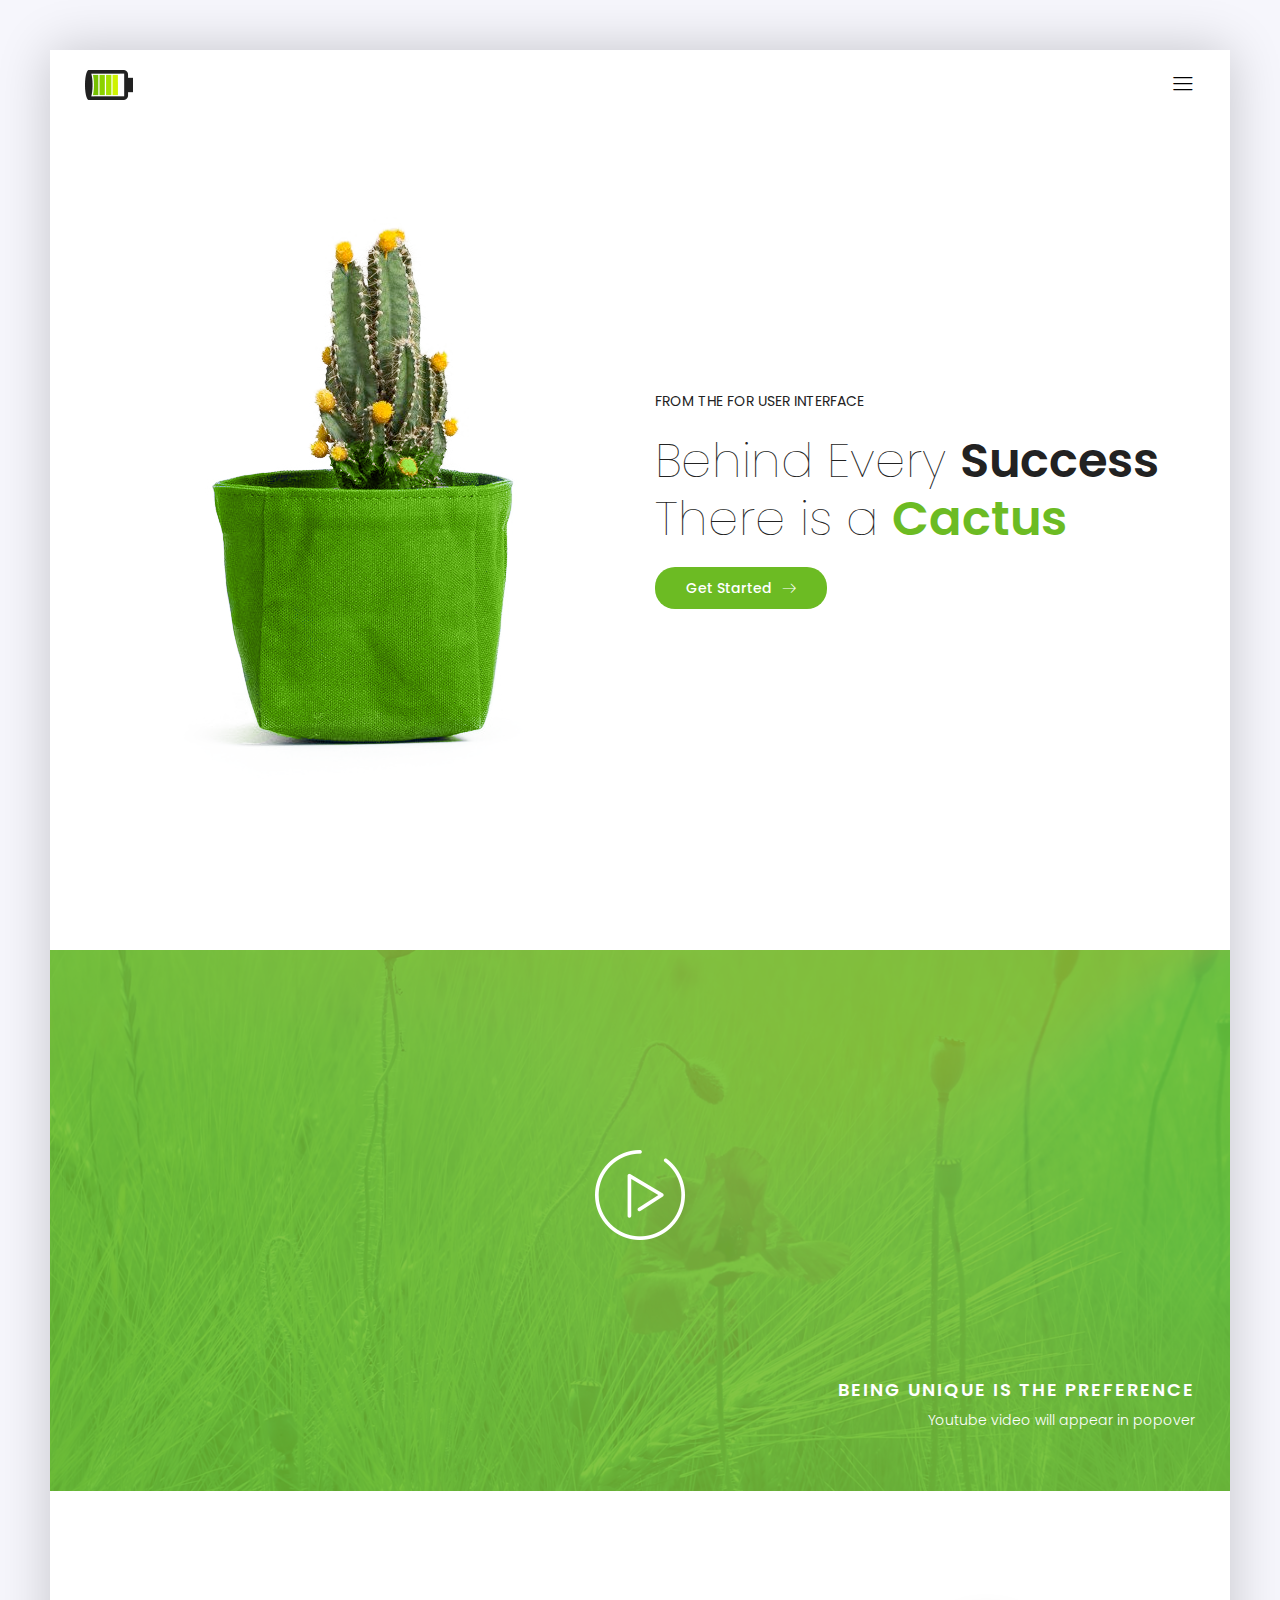
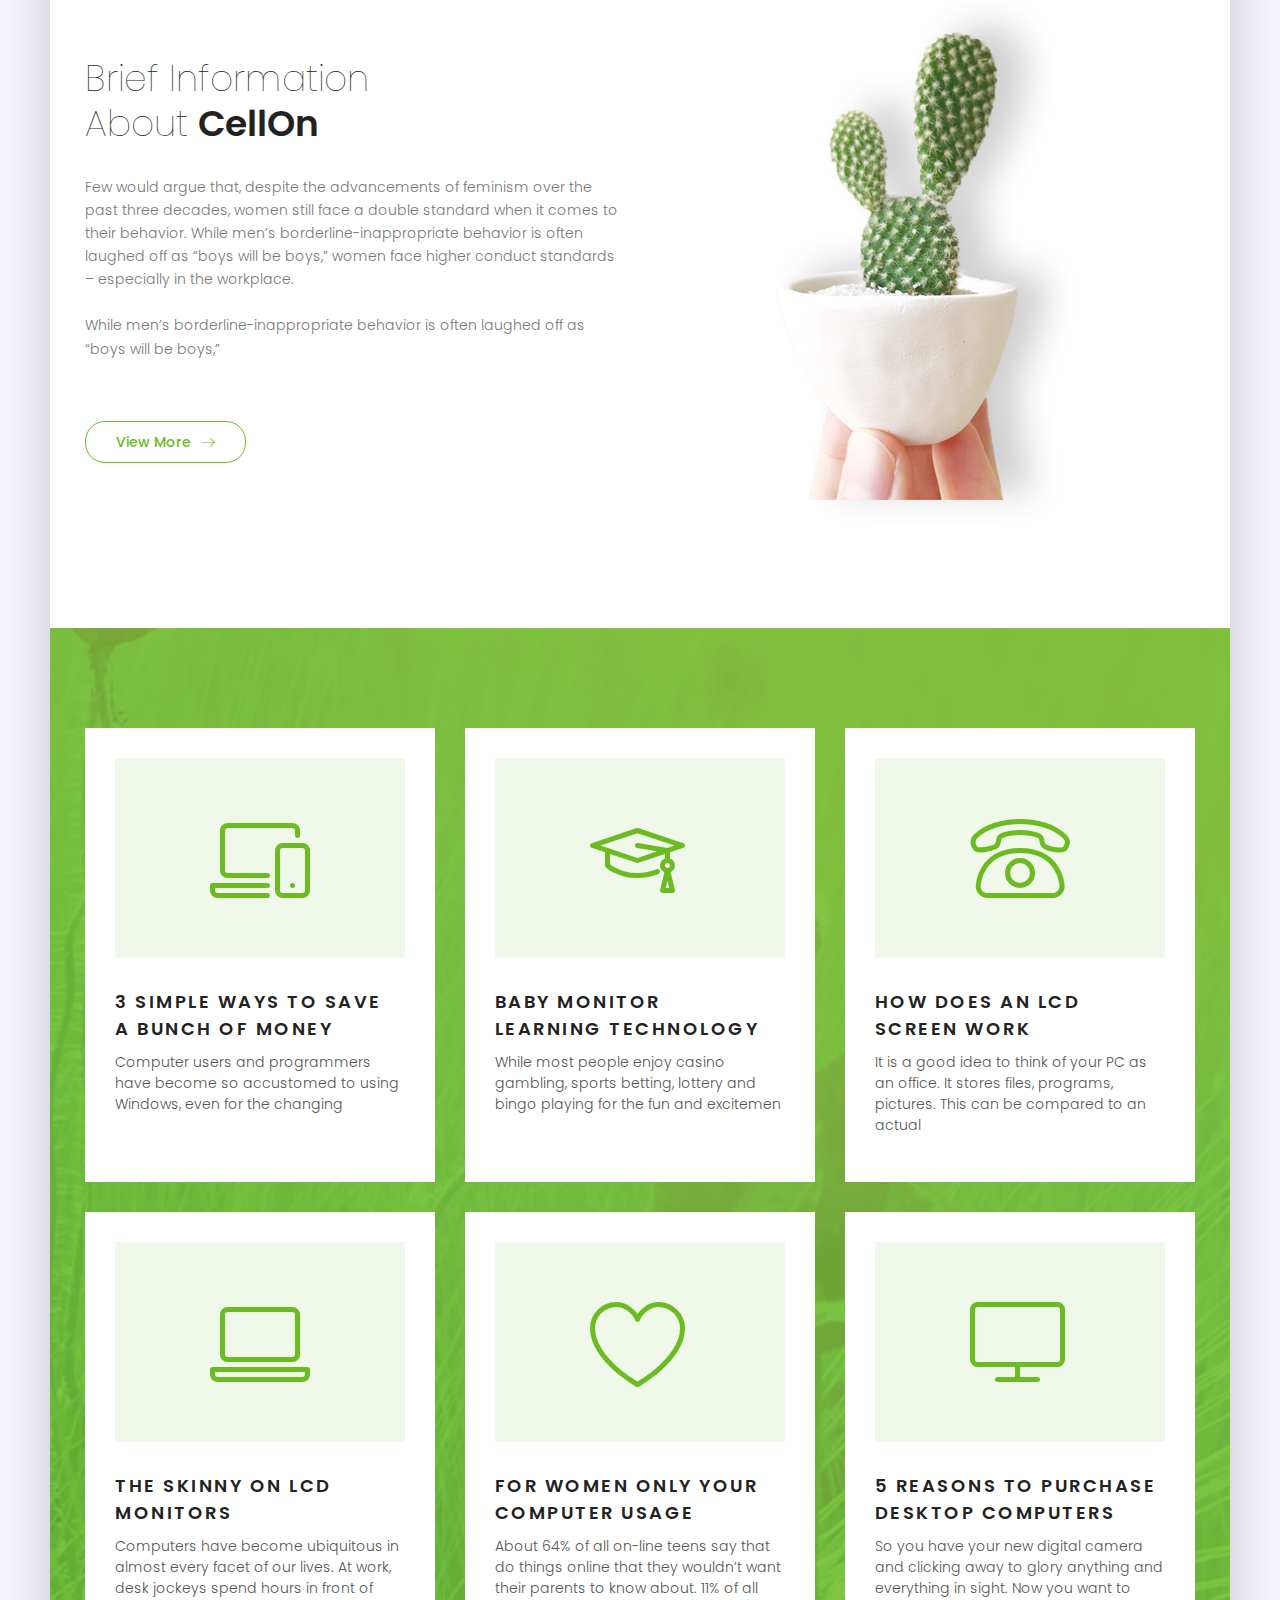
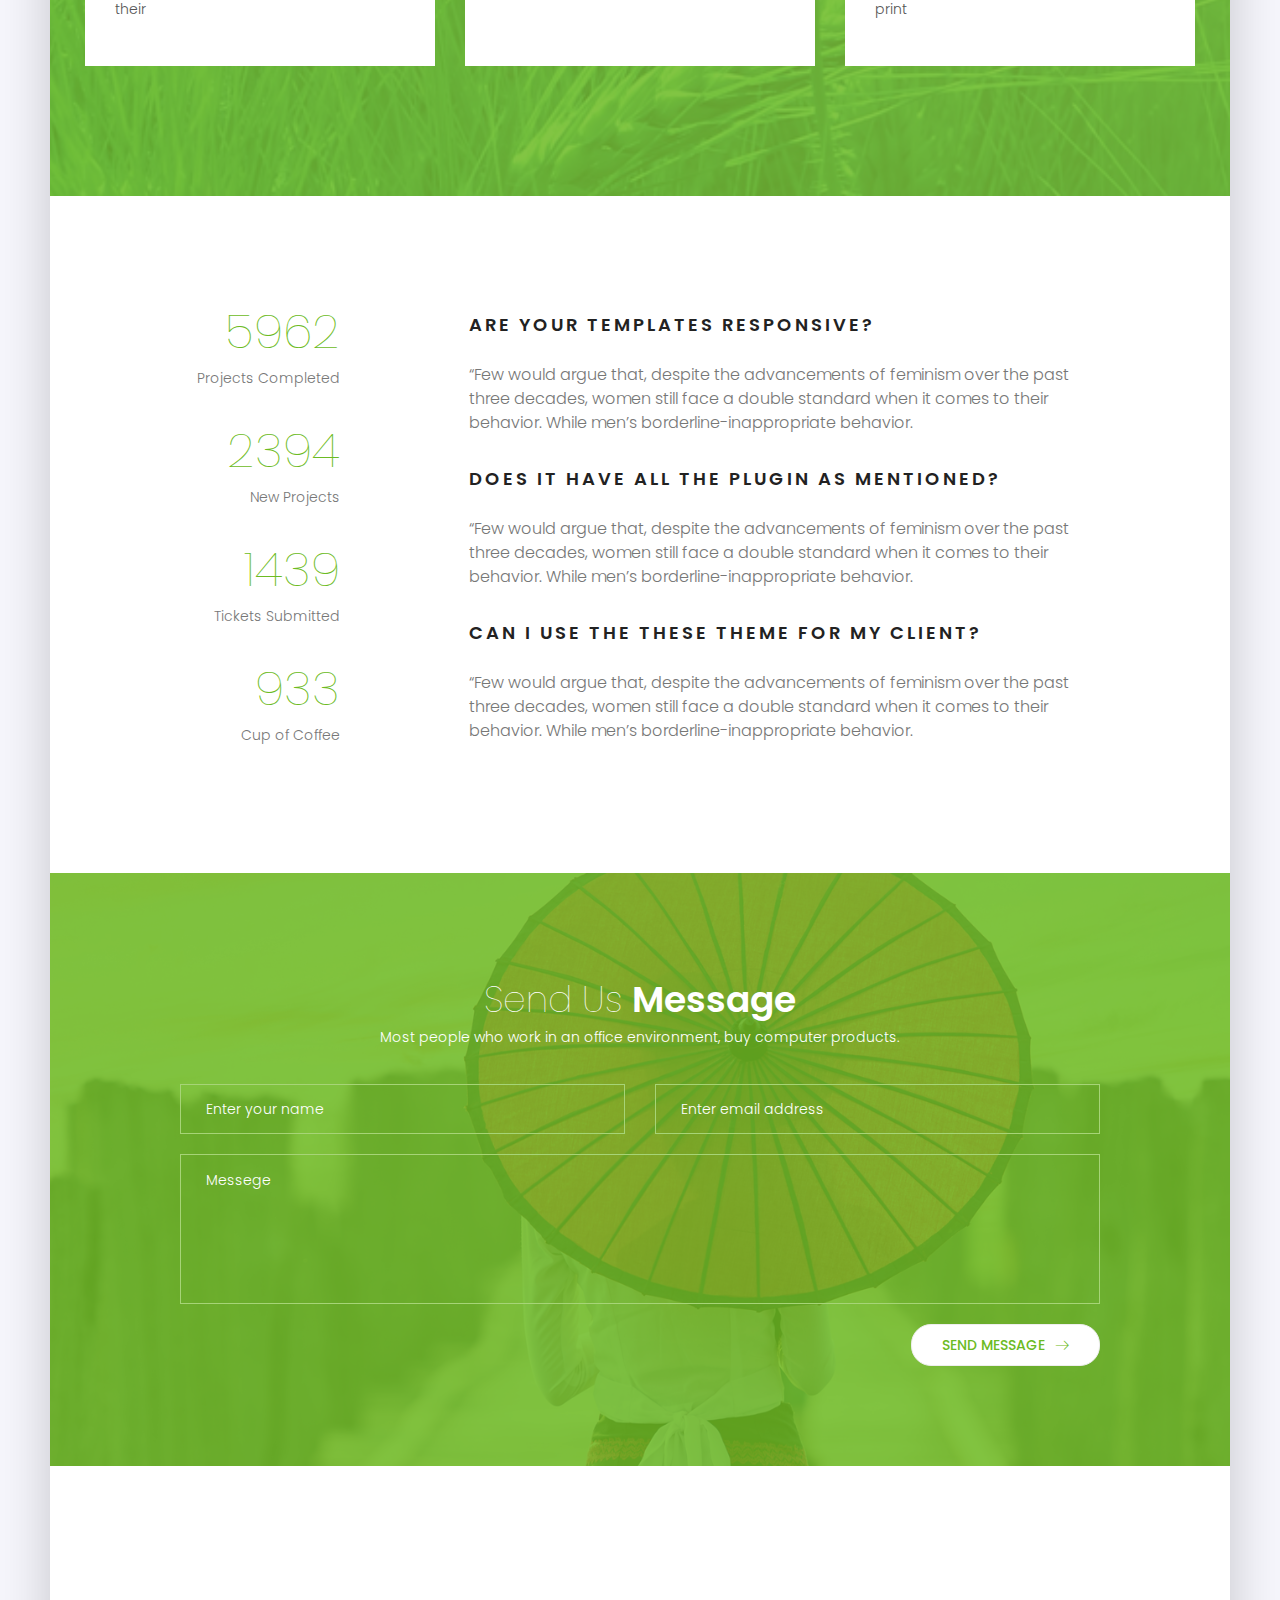
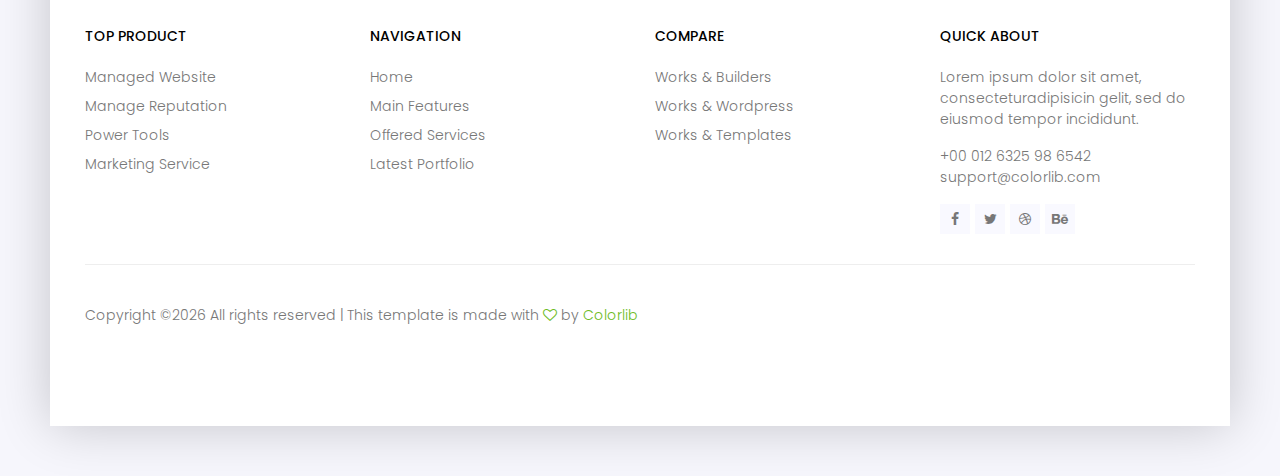
<file: catalog/Template_HTML/index.html>
<!DOCTYPE html>
<html lang="zxx" class="no-js">
<head>
	<!-- Mobile Specific Meta -->
	<meta name="viewport" content="width=device-width, initial-scale=1, shrink-to-fit=no">
	<!-- Favicon-->
	<link rel="shortcut icon" href="img/fav.png">
	<!-- Author Meta -->
	<meta name="author" content="Colorlib">
	<!-- Meta Description -->
	<meta name="description" content="">
	<!-- Meta Keyword -->
	<meta name="keywords" content="">
	<!-- meta character set -->
	<meta charset="UTF-8">
	<!-- Site Title -->
	<title>CellOn</title>

	<link href="https://fonts.googleapis.com/css?family=Poppins:100,300,500" rel="stylesheet">
		<!--
		CSS
		============================================= -->
		<link rel="stylesheet" href="css/linearicons.css">
		<link rel="stylesheet" href="css/owl.carousel.css">
		<link rel="stylesheet" href="css/font-awesome.min.css">
		<link rel="stylesheet" href="css/nice-select.css">
		<link rel="stylesheet" href="css/magnific-popup.css">
		<link rel="stylesheet" href="css/bootstrap.css">
		<link rel="stylesheet" href="css/main.css">
	</head>
	<body>
	<div class="oz-body-wrap">
		<!-- Start Header Area -->
		<header class="default-header">
			<div class="container-fluid">
				<div class="header-wrap">
					<div class="header-top d-flex justify-content-between align-items-center">
						<div class="logo">
							<a href="index.html"><img src="img/logo.png" alt=""></a>
						</div>
						<div class="main-menubar d-flex align-items-center">
							<nav class="hide">
								<a href="index.html">Home</a>
								<a href="generic.html">Generic</a>
								<a href="elements.html">Elements</a>
							</nav>
							<div class="menu-bar"><span class="lnr lnr-menu"></span></div>
						</div>
					</div>
				</div>
			</div>
		</header>
		<!-- End Header Area -->
		<!-- Start Banner Area -->
		<section class="banner-area relative">
			<div class="container">
				<div class="row fullscreen align-items-center justify-content-center">
					<div class="banner-left col-lg-6">
						<img class="d-flex mx-auto img-fluid" src="img/header-img.png" alt="">
					</div>
					<div class="col-lg-6">
						<div class="story-content">
							<h6 class="text-uppercase">From the for User interface</h6>
							<h1>Behind Every <span class="sp-1">Success</span><br>
							There is a <span class="sp-2">Cactus</span></h1>
							<a href="#" class="genric-btn primary circle arrow">Get Started<span class="lnr lnr-arrow-right"></span></a>
						</div>
					</div>
				</div>
			</div>
		</section>
		<!-- End Banner Area -->
		<!-- Start Video Area -->
		<section class="video-area pt-40 pb-40">
			<div class="overlay overlay-bg"></div>
			<div class="container">
				<div class="video-content">
					<a href="http://www.youtube.com/watch?v=0O2aH4XLbto" class="play-btn"><img src="img/play-btn.png" alt=""></a>
					<div class="video-desc">
						<h3 class="h2 text-white text-uppercase">Being unique is the preference</h3>
						<h4 class="text-white">Youtube video will appear in popover</h4>
					</div>
				</div>
			</div>
		</section>
		<!-- End Video Area -->
		<!-- Start about Area -->
		<section class="about-area pt-100 pb-100">
			<div class="container">
				<div class="row align-items-center">
					<div class="col-lg-6">
						<div class="story-content">
							<h2>Brief Information <br>
							About <span>CellOn</span></h2>
							<p class="mt-30">Few would argue that, despite the advancements of feminism over the past three decades, women still face a double standard when it comes to their behavior. While men’s borderline-inappropriate behavior is often laughed off as “boys will be boys,” women face higher conduct standards – especially in the workplace. <br> <br>
							While men’s borderline-inappropriate behavior is often laughed off as “boys will be boys,”
							</p>
							<a href="#" class="genric-btn primary-border circle arrow">View More<span class="lnr lnr-arrow-right"></span></a>
						</div>
					</div>
					<div class="col-lg-6">
						<img class="img-fluid d-flex mx-auto" src="img/about.png" alt="">
					</div>
				</div>
			</div>
		</section>
		<!-- End Team Force Area -->
		<!-- Start Feature Area -->
		<section class="feature-area pt-100 pb-100  relative">
			<div class="overlay overlay-bg"></div>
			<div class="container">
				<div class="row">
					<div class="col-lg-4 col-sm-6 d-flex align-items-stretch">
						<div class="single-feature">
							<div class="icon">
								<span class="lnr lnr-laptop-phone"></span>
							</div>
							<div class="desc">
								<h2 class="text-uppercase">3 Simple Ways To Save <br> A Bunch Of Money</h2>
								<p>
									Computer users and programmers have become so accustomed to using Windows, even for the changing
								</p>
							</div>
						</div>
					</div>
					<div class="col-lg-4 col-sm-6 d-flex align-items-stretch">
						<div class="single-feature">
							<div class="icon">
								<span class="lnr lnr-graduation-hat"></span>
							</div>
							<div class="desc">
								<h2 class="text-uppercase">Baby Monitor <br>Learning Technology</h2>
								<p>
									While most people enjoy casino gambling, sports betting, lottery and bingo playing for the fun and excitemen
								</p>
							</div>
						</div>
					</div>
					<div class="col-lg-4 col-sm-6 d-flex align-items-stretch">
						<div class="single-feature">
							<div class="icon">
								<span class="lnr lnr-phone"></span>
							</div>
							<div class="desc">
								<h2 class="text-uppercase">How Does An Lcd
								<br>Screen Work</h2>
								<p>
									It is a good idea to think of your PC as an office. It stores files, programs, pictures. This can be compared to an actual
								</p>
							</div>
						</div>
					</div>
					<div class="col-lg-4 col-sm-6 d-flex align-items-stretch">
						<div class="single-feature">
							<div class="icon">
								<span class="lnr lnr-laptop"></span>
							</div>
							<div class="desc">
								<h2 class="text-uppercase">The Skinny On Lcd <br>Monitors</h2>
								<p>
									Computers have become ubiquitous in almost every facet of our lives. At work, desk jockeys spend hours in front of their
								</p>
							</div>
						</div>
					</div>
					<div class="col-lg-4 col-sm-6 d-flex align-items-stretch">
						<div class="single-feature">
							<div class="icon">
								<span class="lnr lnr-heart"></span>
							</div>
							<div class="desc">
								<h2 class="text-uppercase">For Women Only Your<br>Computer Usage</h2>
								<p>
									About 64% of all on-line teens say that do things online that they wouldn’t want their parents to know about.   11% of all
								</p>
							</div>
						</div>
					</div>
					<div class="col-lg-4 col-sm-6 d-flex align-items-stretch">
						<div class="single-feature">
							<div class="icon">
								<span class="lnr lnr-screen"></span>
							</div>
							<div class="desc">
								<h2 class="text-uppercase">5 Reasons To Purchase<br> Desktop Computers</h2>
								<p>
									So you have your new digital camera and clicking away to glory anything and everything in sight. Now you want to print
								</p>
							</div>
						</div>
					</div>
				</div>
			</div>
		</section>
		<!-- Start Feature Area -->
		<!-- Start faq Area -->
		<section class="faq-area pt-100 pb-100">
			<div class="container">
				<div class="row">
					<div class="counter-left col-lg-3 col-md-3">
						<div class="single-facts">
							<h2 class="counter">5962</h2>
							<p>Projects Completed</p>
						</div>
						<div class="single-facts">
							<h2 class="counter">2394</h2>
							<p>New Projects</p>
						</div>
						<div class="single-facts">
							<h2 class="counter">1439</h2>
							<p>Tickets Submitted</p>
						</div>
						<div class="single-facts">
							<h2 class="counter">933</h2>
							<p>Cup of Coffee</p>
						</div>
					</div>
					<div class="faq-content col-lg-9 col-md-9">
						<div class="single-faq">
							<h2 class="text-uppercase">
								Are your Templates responsive?
							</h2>
							<p>
								“Few would argue that, despite the advancements of feminism over the past three decades, women still face a double standard when it comes to their behavior. While men’s borderline-inappropriate behavior.
							</p>
						</div>
						<div class="single-faq">
							<h2 class="text-uppercase">
								Does it have all the plugin as mentioned?
							</h2>
							<p>
								“Few would argue that, despite the advancements of feminism over the past three decades, women still face a double standard when it comes to their behavior. While men’s borderline-inappropriate behavior.
							</p>
						</div>
						<div class="single-faq">
							<h2 class="text-uppercase">
								Can i use the these theme for my client?
							</h2>
							<p>
								“Few would argue that, despite the advancements of feminism over the past three decades, women still face a double standard when it comes to their behavior. While men’s borderline-inappropriate behavior.
							</p>
						</div>
					</div>
				</div>
			</div>
		</section>
		<!-- Start faq Area -->
		<!-- Start Conatct- Area -->
		<section class="contact-area pt-100 pb-100 relative">
			<div class="overlay overlay-bg"></div>
			<div class="container">
				<div class="row justify-content-center text-center">
					<div class="single-contact col-lg-6 col-md-8">
						<h2 class="text-white">Send Us <span>Message</span></h2>
						<p class="text-white">
							Most people who work in an office environment, buy computer products.
						</p>
					</div>
				</div>
				<form id="myForm" action="mail.php" method="post" class="contact-form">
					<div class="row justify-content-center">
						<div class="col-lg-5">
							<input name="fname" placeholder="Enter your name" onfocus="this.placeholder = ''" onblur="this.placeholder = 'Enter your name'" class="common-input mt-20" required="" type="text">
						</div>
						<div class="col-lg-5">
							<input name="email" placeholder="Enter email address" pattern="[A-Za-z0-9._%+-]+@[A-Za-z0-9.-]+\.[A-Za-z]{1,63}$" onfocus="this.placeholder = ''" onblur="this.placeholder = 'Enter email address'" class="common-input mt-20" required="" type="email">
						</div>
						<div class="col-lg-10">
							<textarea class="common-textarea mt-20" name="message" placeholder="Messege" onfocus="this.placeholder = ''" onblur="this.placeholder = 'Messege'" required=""></textarea>
					</div>
					<div class="col-lg-10 d-flex justify-content-end">
						<button class="primary-btn white-bg d-inline-flex align-items-center mt-20"><span class="mr-10">Send Message</span><span class="lnr lnr-arrow-right"></span></button> <br>
					</div>
					<div class="alert-msg"></div>
					</div>
				</form>
			</div>
		</section>
		<!-- End Conatct- Area -->
		<!-- Strat Footer Area -->
		<footer class="section-gap">
			<div class="container">
				<div class="row pt-60">
					<div class="col-lg-3 col-sm-6">
						<div class="single-footer-widget">
							<h6 class="text-uppercase mb-20">Top Product</h6>
							<ul class="footer-nav">
								<li><a href="#">Managed Website</a></li>
								<li><a href="#">Manage Reputation</a></li>
								<li><a href="#">Power Tools</a></li>
								<li><a href="#">Marketing Service</a></li>
							</ul>
						</div>
					</div>
					<div class="col-lg-3 col-sm-6">
						<div class="single-footer-widget">
							<h6 class="text-uppercase mb-20">Navigation</h6>
							<ul class="footer-nav">
								<li><a href="#">Home</a></li>
								<li><a href="#">Main Features</a></li>
								<li><a href="#">Offered Services</a></li>
								<li><a href="#">Latest Portfolio</a></li>
							</ul>
						</div>
					</div>
					<div class="col-lg-3 col-sm-6">
						<div class="single-footer-widget">
							<h6 class="text-uppercase mb-20">Compare</h6>
							<ul class="footer-nav">
								<li><a href="#">Works & Builders</a></li>
								<li><a href="#">Works & Wordpress</a></li>
								<li><a href="#">Works & Templates</a></li>
							</ul>
						</div>
					</div>

					<div class="col-lg-3 col-sm-6">
						<div class="single-footer-widget">
							<h6 class="text-uppercase mb-20">Quick About</h6>
							<p>
								Lorem ipsum dolor sit amet, consecteturadipisicin gelit, sed do eiusmod tempor incididunt.
							</p>
							<p>
								+00 012 6325 98 6542 <br>
								support@colorlib.com
							</p>
							<div class="footer-social d-flex align-items-center">
								<a href="#"><i class="fa fa-facebook"></i></a>
								<a href="#"><i class="fa fa-twitter"></i></a>
								<a href="#"><i class="fa fa-dribbble"></i></a>
								<a href="#"><i class="fa fa-behance"></i></a>
							</div>
						</div>
					</div>
				</div>
				<div class="footer-bottom d-flex justify-content-between align-items-center flex-wrap">
					<!-- Link back to Colorlib can't be removed. Template is licensed under CC BY 3.0. -->
					<p class="footer-text m-0">Copyright &copy;<script>document.write(new Date().getFullYear());</script> All rights reserved | This template is made with <i class="fa fa-heart-o" aria-hidden="true"></i> by <a href="https://colorlib.com" target="_blank">Colorlib</a></p>
					<!-- Link back to Colorlib can't be removed. Template is licensed under CC BY 3.0. -->
				</div>
			</div>
		</footer>
		<!-- End Footer Area -->
	</div>

		<script src="js/vendor/jquery-2.2.4.min.js"></script>
		<script src="https://cdnjs.cloudflare.com/ajax/libs/popper.js/1.11.0/umd/popper.min.js" integrity="sha384-b/U6ypiBEHpOf/4+1nzFpr53nxSS+GLCkfwBdFNTxtclqqenISfwAzpKaMNFNmj4" crossorigin="anonymous"></script>
		<script src="js/vendor/bootstrap.min.js"></script>
		<script src="js/jquery.ajaxchimp.min.js"></script>
		<script src="js/owl.carousel.min.js"></script>
		<script src="js/jquery.nice-select.min.js"></script>
		<script src="js/jquery.magnific-popup.min.js"></script>
		<script src="js/jquery.counterup.min.js"></script>
		<script src="js/waypoints.min.js"></script>
		<script src="js/main.js"></script>
	</body>
</html>
</file>
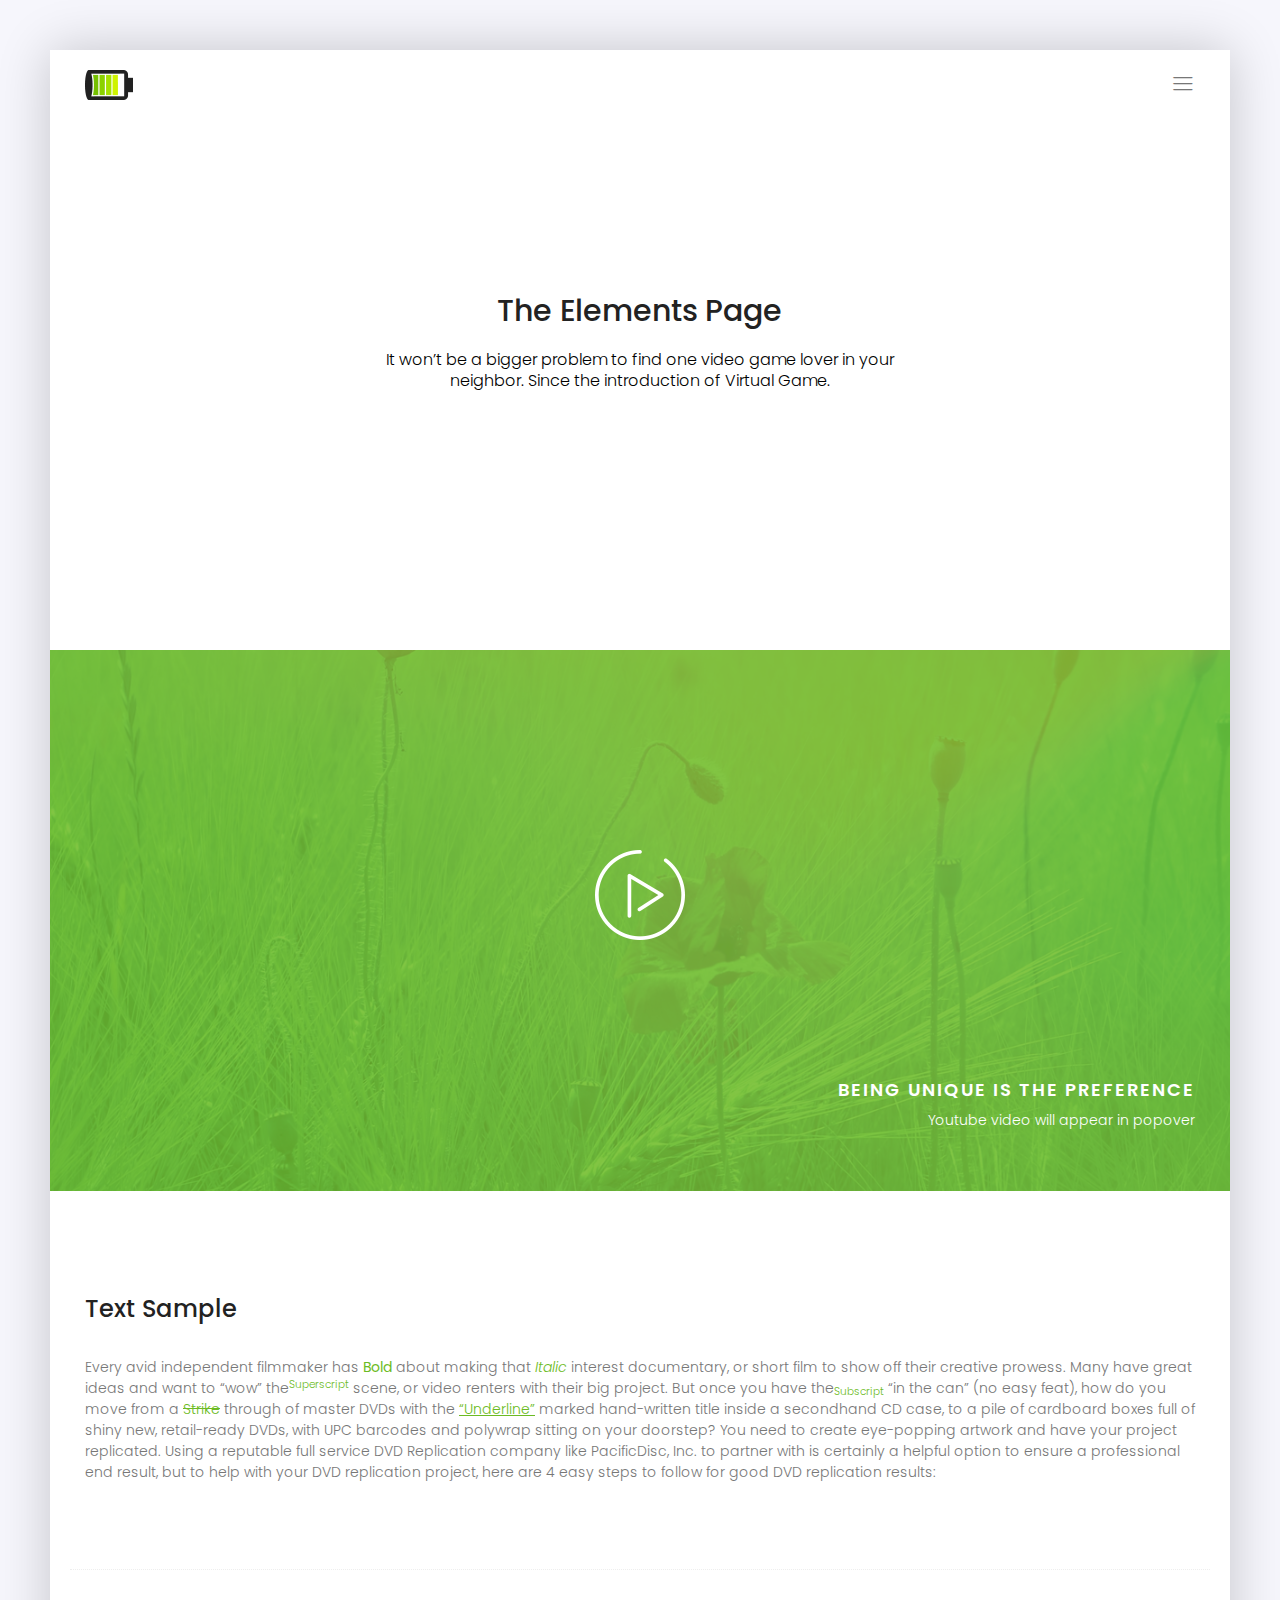
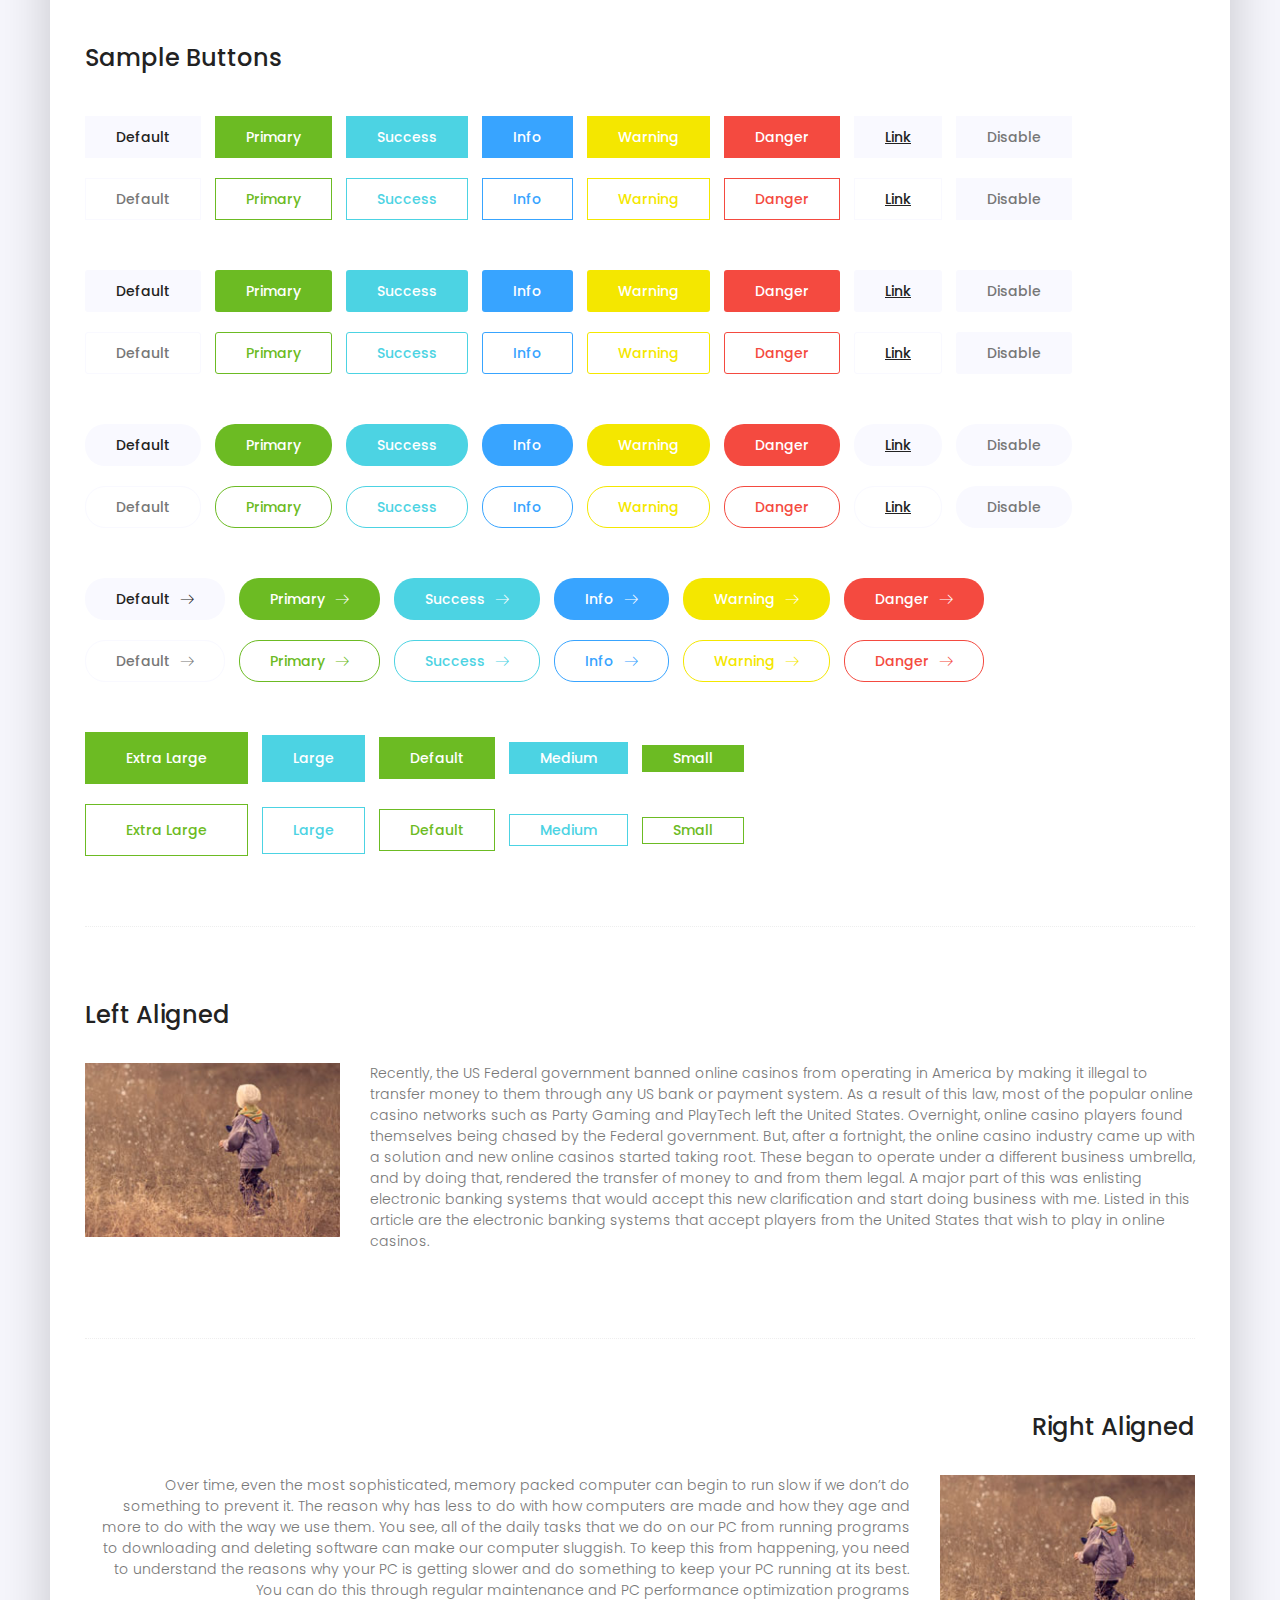
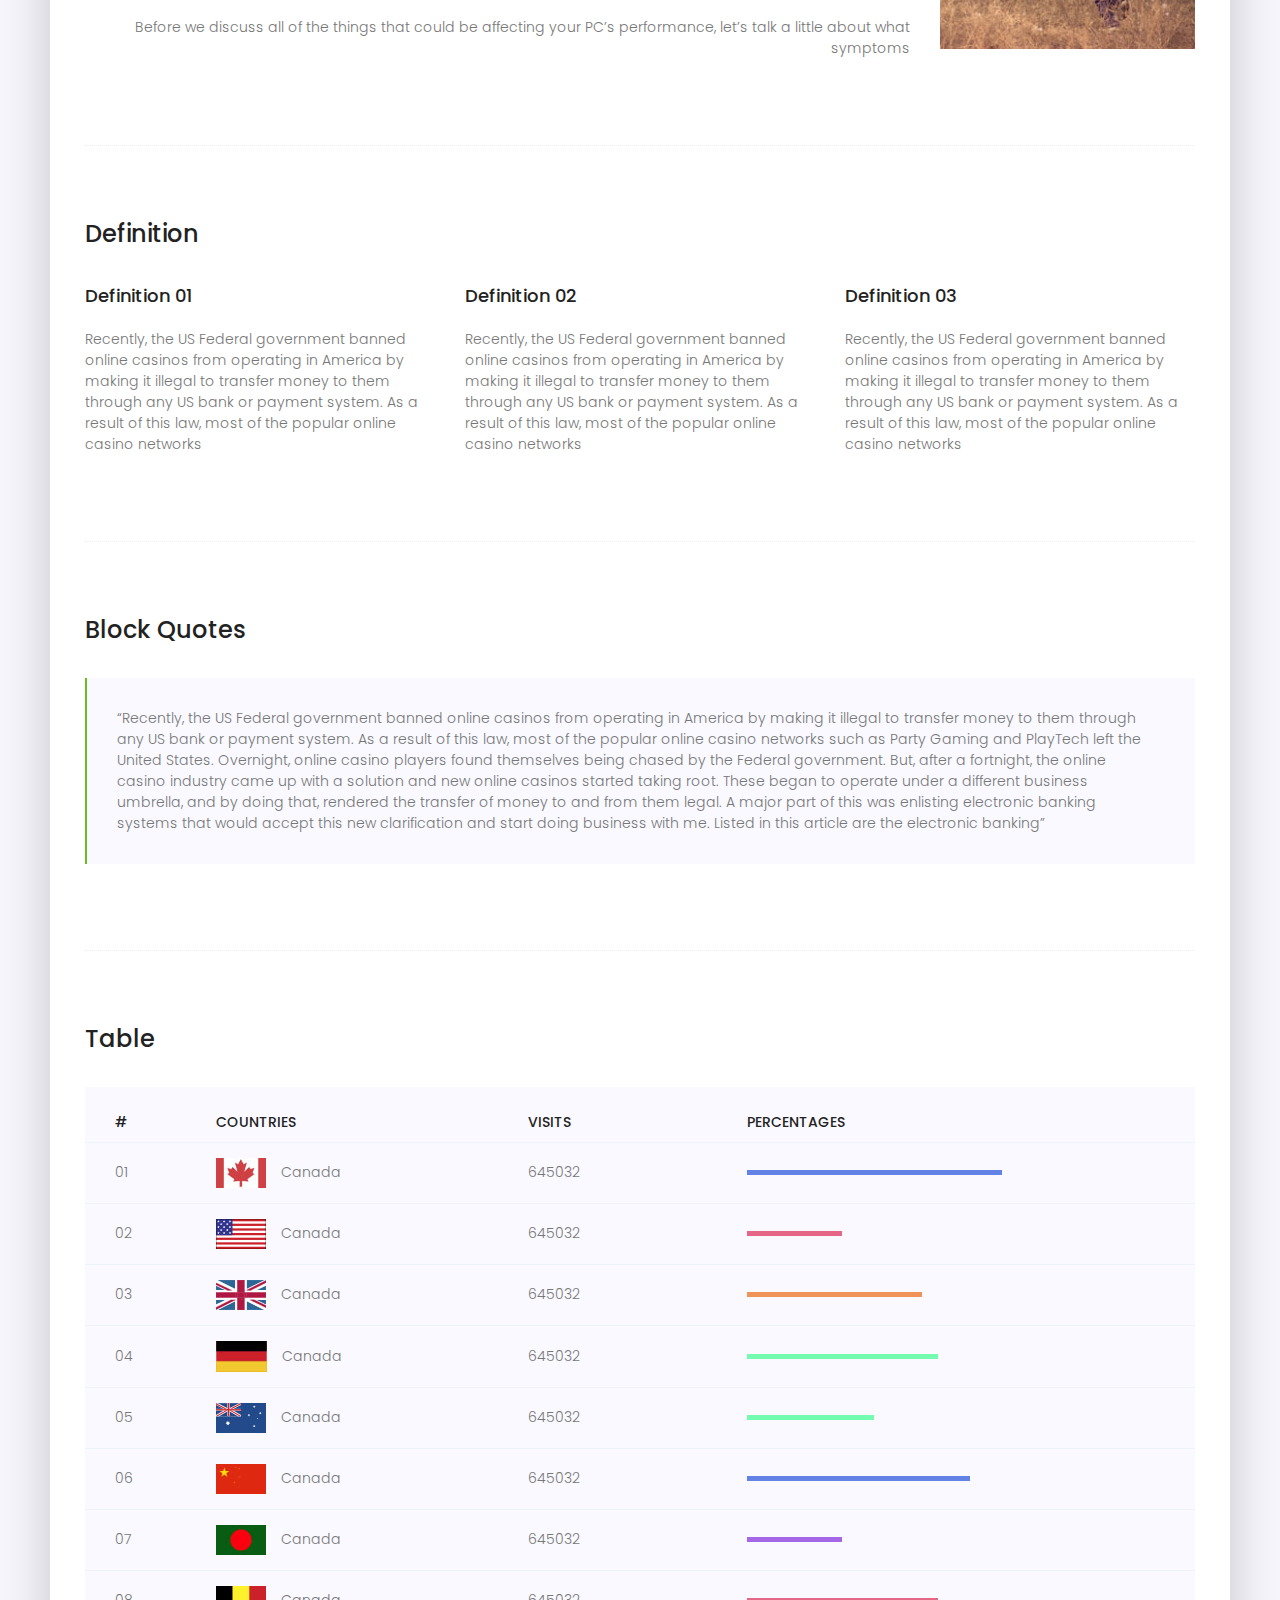
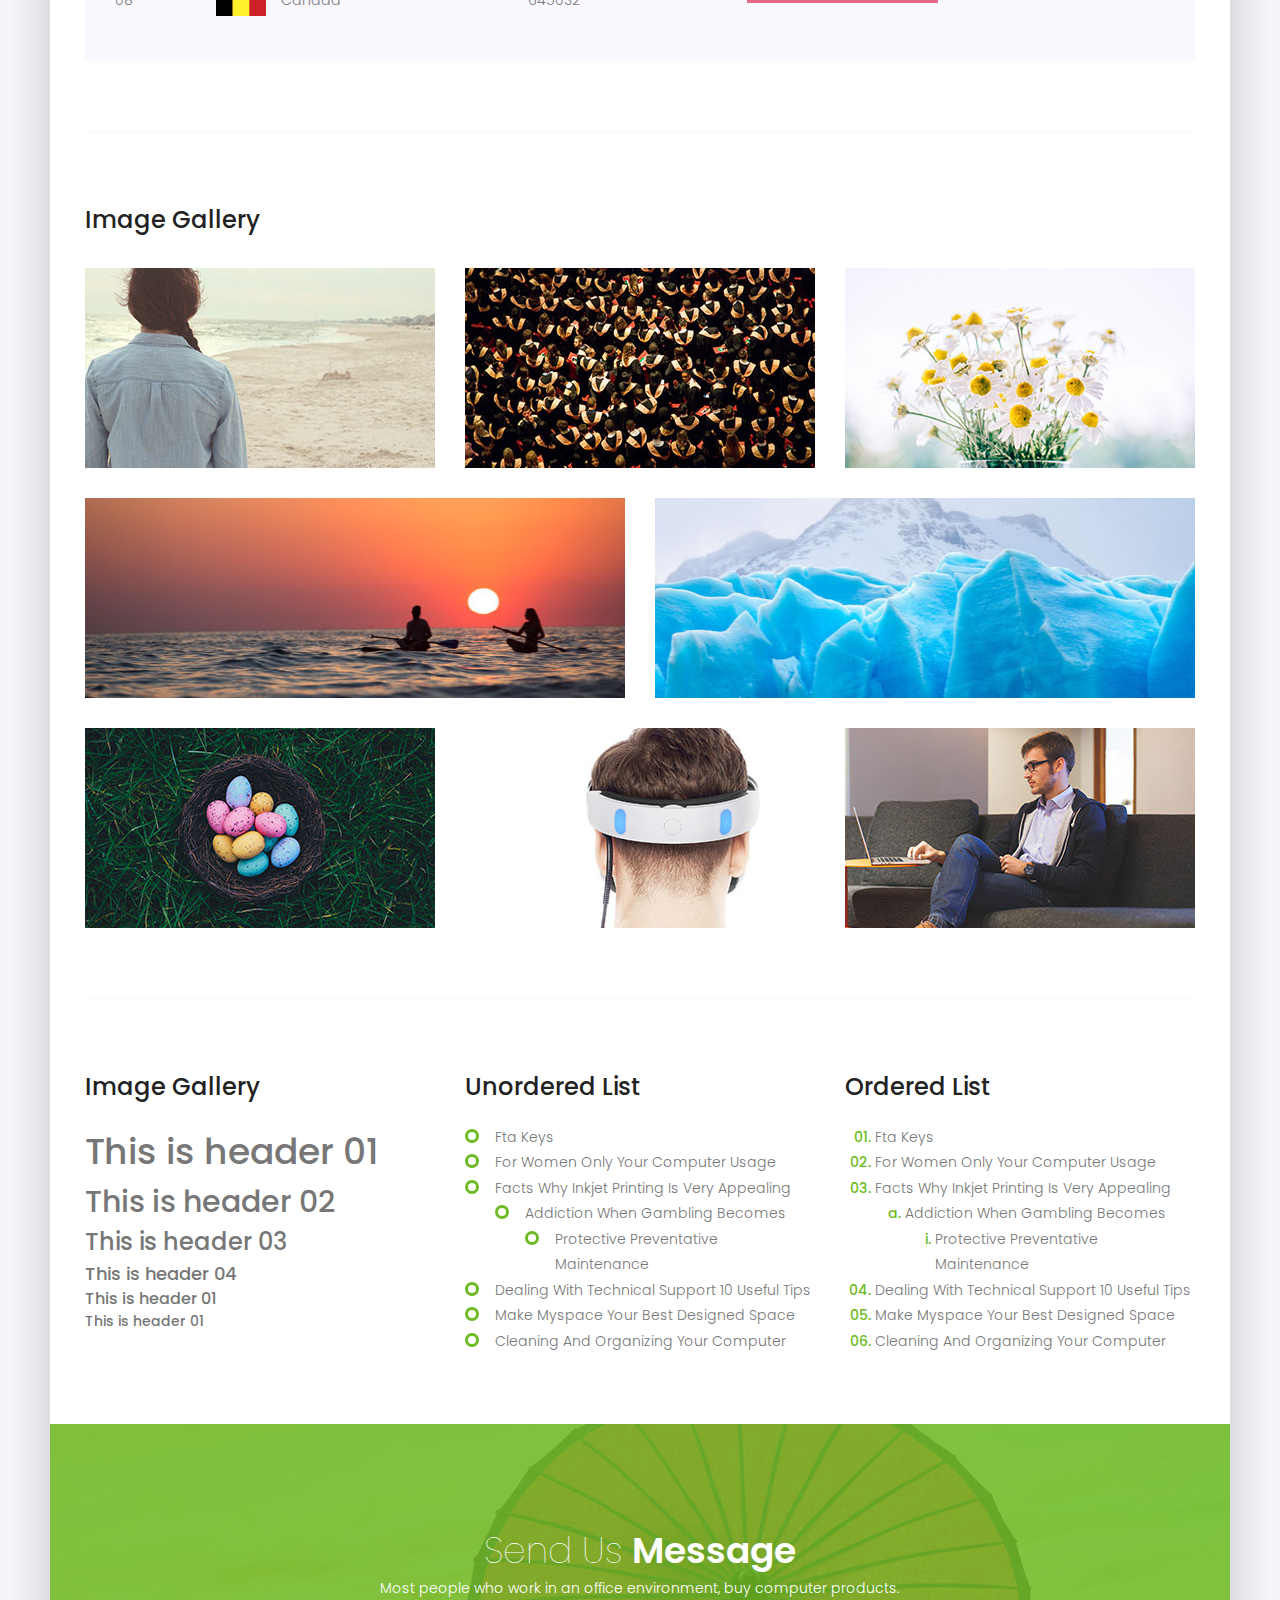
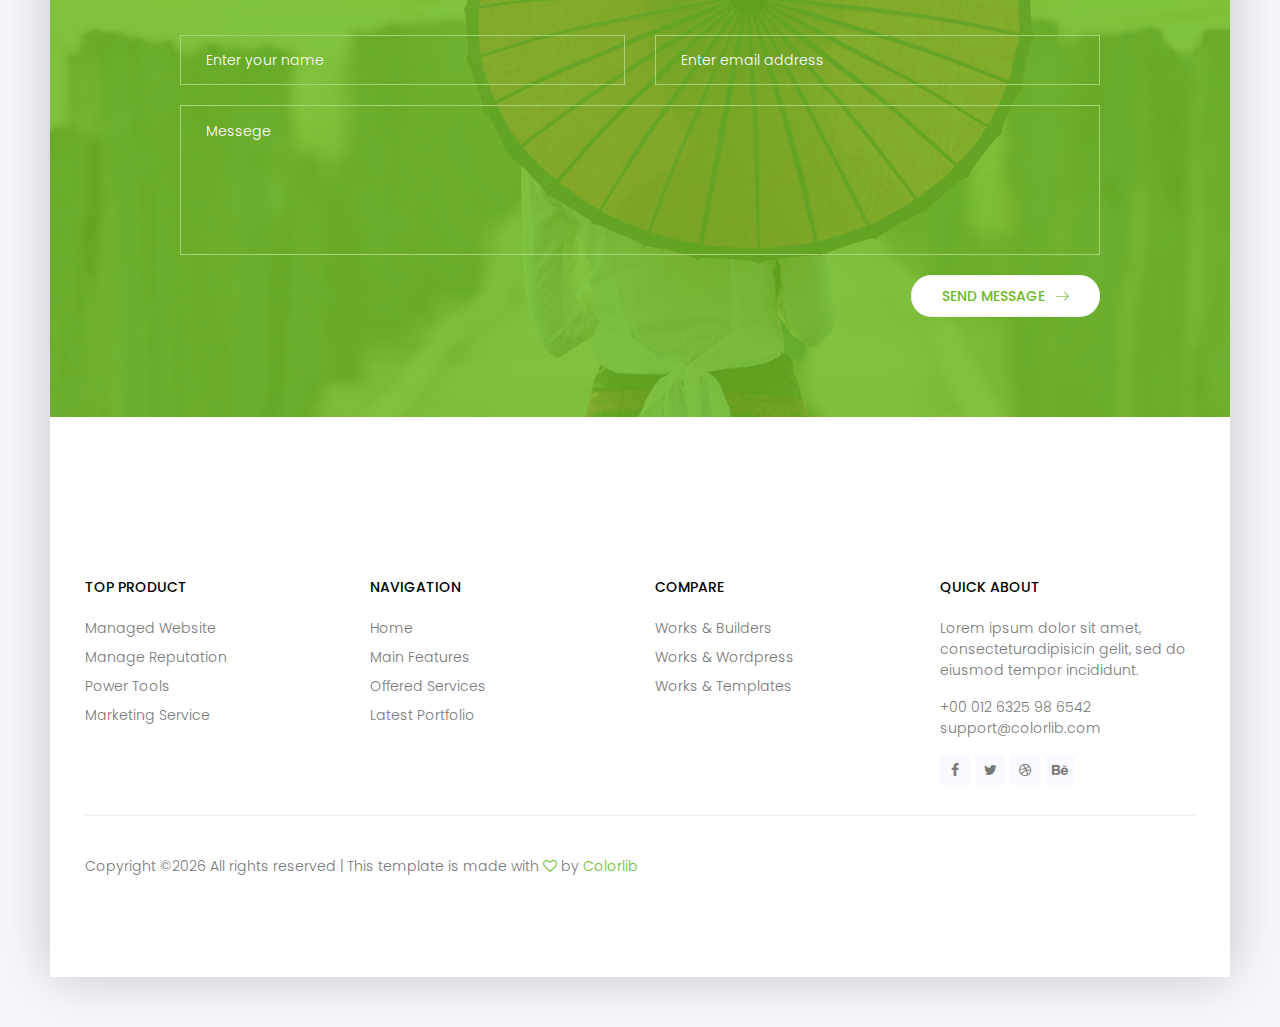
<file: catalog/Template_HTML/elements.html>
<!DOCTYPE html>
<html lang="zxx" class="no-js">
	<head>
		<!-- Mobile Specific Meta -->
		<meta name="viewport" content="width=device-width, initial-scale=1, shrink-to-fit=no">
		<!-- Favicon-->
		<link rel="shortcut icon" href="img/fav.png">
		<!-- Author Meta -->
		<meta name="author" content="Colorlib">
		<!-- Meta Description -->
		<meta name="description" content="">
		<!-- Meta Keyword -->
		<meta name="keywords" content="">
		<!-- meta character set -->
		<meta charset="UTF-8">
		<!-- Site Title -->
		<title>CellOn</title>
		<link href="https://fonts.googleapis.com/css?family=Poppins:300,500,600" rel="stylesheet">
		<!--
		CSS
		============================================= -->
		<link rel="stylesheet" href="css/linearicons.css">
		<link rel="stylesheet" href="css/owl.carousel.css">
		<link rel="stylesheet" href="css/font-awesome.min.css">
		<link rel="stylesheet" href="css/nice-select.css">
		<link rel="stylesheet" href="css/magnific-popup.css">
		<link rel="stylesheet" href="css/bootstrap.css">
		<link rel="stylesheet" href="css/main.css">
	</head>
	<body>
	<div class="oz-body-wrap">
		<!-- Start Header Area -->
		<header class="default-header generic-header">
			<div class="container-fluid">
				<div class="header-wrap">
					<div class="header-top d-flex justify-content-between align-items-center">
						<div class="logo">
							<a href="index.html"><img src="img/logo.png" alt=""></a>
						</div>
						<div class="main-menubar d-flex align-items-center">
							<nav class="hide">
								<a href="index.html">Home</a>
								<a href="generic.html">Generic</a>
								<a href="elements.html">Elements</a>
							</nav>
							<div class="menu-bar"><span class="lnr lnr-menu"></span></div>
						</div>
					</div>
				</div>
			</div>
		</header>
		<!-- End Header Area -->
		<!-- Start Banner Area -->
		<section class="generic-banner elements-banner relative">
			<div class="container">
				<div class="row height align-items-center justify-content-center">
					<div class="col-lg-10">
						<div class="banner-content text-center">
							<h2>The Elements Page</h2>
							<p>It won’t be a bigger problem to find one video game lover in your <br> neighbor. Since the introduction of Virtual Game.</p>
						</div>
					</div>
				</div>
			</div>
		</section>
		<!-- End Banner Area -->
			<!-- Start Video Area -->
			<section class="video-area pt-40 pb-40">
				<div class="overlay overlay-bg"></div>
				<div class="container">
					<div class="video-content">
						<a href="http://www.youtube.com/watch?v=0O2aH4XLbto" class="play-btn"><img src="img/play-btn.png" alt=""></a>
						<div class="video-desc">
							<h3 class="h2 text-white text-uppercase">Being unique is the preference</h3>
							<h4 class="text-white">Youtube video will appear in popover</h4>
						</div>
					</div>
				</div>
			</section>
			<!-- End Video Area -->
		<!-- Start Sample Area -->
		<section class="sample-text-area">
			<div class="container">
				<h3 class="text-heading">Text Sample</h3>
				<p class="sample-text">
					Every avid independent filmmaker has <b>Bold</b> about making that <i>Italic</i> interest documentary, or short film to show off their creative prowess. Many have great ideas and want to “wow” the<sup>Superscript</sup> scene, or video renters with their big project.  But once you have the<sub>Subscript</sub> “in the can” (no easy feat), how do you move from a <del>Strike</del> through of master DVDs with the <u>“Underline”</u> marked hand-written title inside a secondhand CD case, to a pile of cardboard boxes full of shiny new, retail-ready DVDs, with UPC barcodes and polywrap sitting on your doorstep?  You need to create eye-popping artwork and have your project replicated. Using a reputable full service DVD Replication company like PacificDisc, Inc. to partner with is certainly a helpful option to ensure a professional end result, but to help with your DVD replication project, here are 4 easy steps to follow for good DVD replication results:
				</p>
			</div>
		</section>
		<!-- End Sample Area -->
		<!-- Start Button -->
		<section class="button-area">
			<div class="container border-top-generic">
				<h3 class="text-heading">Sample Buttons</h3>
				<div class="button-group-area">
					<a href="#" class="genric-btn default">Default</a>
					<a href="#" class="genric-btn primary">Primary</a>
					<a href="#" class="genric-btn success">Success</a>
					<a href="#" class="genric-btn info">Info</a>
					<a href="#" class="genric-btn warning">Warning</a>
					<a href="#" class="genric-btn danger">Danger</a>
					<a href="#" class="genric-btn link">Link</a>
					<a href="#" class="genric-btn disable">Disable</a>
				</div>
				<div class="button-group-area mt-10">
					<a href="#" class="genric-btn default-border">Default</a>
					<a href="#" class="genric-btn primary-border">Primary</a>
					<a href="#" class="genric-btn success-border">Success</a>
					<a href="#" class="genric-btn info-border">Info</a>
					<a href="#" class="genric-btn warning-border">Warning</a>
					<a href="#" class="genric-btn danger-border">Danger</a>
					<a href="#" class="genric-btn link-border">Link</a>
					<a href="#" class="genric-btn disable">Disable</a>
				</div>
				<div class="button-group-area mt-40">
					<a href="#" class="genric-btn default radius">Default</a>
					<a href="#" class="genric-btn primary radius">Primary</a>
					<a href="#" class="genric-btn success radius">Success</a>
					<a href="#" class="genric-btn info radius">Info</a>
					<a href="#" class="genric-btn warning radius">Warning</a>
					<a href="#" class="genric-btn danger radius">Danger</a>
					<a href="#" class="genric-btn link radius">Link</a>
					<a href="#" class="genric-btn disable radius">Disable</a>
				</div>
				<div class="button-group-area mt-10">
					<a href="#" class="genric-btn default-border radius">Default</a>
					<a href="#" class="genric-btn primary-border radius">Primary</a>
					<a href="#" class="genric-btn success-border radius">Success</a>
					<a href="#" class="genric-btn info-border radius">Info</a>
					<a href="#" class="genric-btn warning-border radius">Warning</a>
					<a href="#" class="genric-btn danger-border radius">Danger</a>
					<a href="#" class="genric-btn link-border radius">Link</a>
					<a href="#" class="genric-btn disable radius">Disable</a>
				</div>
				<div class="button-group-area mt-40">
					<a href="#" class="genric-btn default circle">Default</a>
					<a href="#" class="genric-btn primary circle">Primary</a>
					<a href="#" class="genric-btn success circle">Success</a>
					<a href="#" class="genric-btn info circle">Info</a>
					<a href="#" class="genric-btn warning circle">Warning</a>
					<a href="#" class="genric-btn danger circle">Danger</a>
					<a href="#" class="genric-btn link circle">Link</a>
					<a href="#" class="genric-btn disable circle">Disable</a>
				</div>
				<div class="button-group-area mt-10">
					<a href="#" class="genric-btn default-border circle">Default</a>
					<a href="#" class="genric-btn primary-border circle">Primary</a>
					<a href="#" class="genric-btn success-border circle">Success</a>
					<a href="#" class="genric-btn info-border circle">Info</a>
					<a href="#" class="genric-btn warning-border circle">Warning</a>
					<a href="#" class="genric-btn danger-border circle">Danger</a>
					<a href="#" class="genric-btn link-border circle">Link</a>
					<a href="#" class="genric-btn disable circle">Disable</a>
				</div>
				<div class="button-group-area mt-40">
					<a href="#" class="genric-btn default circle arrow">Default<span class="lnr lnr-arrow-right"></span></a>
					<a href="#" class="genric-btn primary circle arrow">Primary<span class="lnr lnr-arrow-right"></span></a>
					<a href="#" class="genric-btn success circle arrow">Success<span class="lnr lnr-arrow-right"></span></a>
					<a href="#" class="genric-btn info circle arrow">Info<span class="lnr lnr-arrow-right"></span></a>
					<a href="#" class="genric-btn warning circle arrow">Warning<span class="lnr lnr-arrow-right"></span></a>
					<a href="#" class="genric-btn danger circle arrow">Danger<span class="lnr lnr-arrow-right"></span></a>
				</div>
				<div class="button-group-area mt-10">
					<a href="#" class="genric-btn default-border circle arrow">Default<span class="lnr lnr-arrow-right"></span></a>
					<a href="#" class="genric-btn primary-border circle arrow">Primary<span class="lnr lnr-arrow-right"></span></a>
					<a href="#" class="genric-btn success-border circle arrow">Success<span class="lnr lnr-arrow-right"></span></a>
					<a href="#" class="genric-btn info-border circle arrow">Info<span class="lnr lnr-arrow-right"></span></a>
					<a href="#" class="genric-btn warning-border circle arrow">Warning<span class="lnr lnr-arrow-right"></span></a>
					<a href="#" class="genric-btn danger-border circle arrow">Danger<span class="lnr lnr-arrow-right"></span></a>
				</div>
				<div class="button-group-area mt-40">
					<a href="#" class="genric-btn primary e-large">Extra Large</a>
					<a href="#" class="genric-btn success large">Large</a>
					<a href="#" class="genric-btn primary">Default</a>
					<a href="#" class="genric-btn success medium">Medium</a>
					<a href="#" class="genric-btn primary small">Small</a>
				</div>
				<div class="button-group-area mt-10">
					<a href="#" class="genric-btn primary-border e-large">Extra Large</a>
					<a href="#" class="genric-btn success-border large">Large</a>
					<a href="#" class="genric-btn primary-border">Default</a>
					<a href="#" class="genric-btn success-border medium">Medium</a>
					<a href="#" class="genric-btn primary-border small">Small</a>
				</div>
			</div>
		</section>
		<!-- End Button -->
		<!-- Start Align Area -->
		<div class="white-bg">
		    <div class="container">
		        <div class="section-top-border">
		            <h3 class="mb-30">Left Aligned</h3>
		            <div class="row">
		                <div class="col-md-3">
		                    <img src="img/d.jpg" alt="" class="img-fluid">
		                </div>
		                <div class="col-md-9 mt-sm-20">
		                    <p>Recently, the US Federal government banned online casinos from operating in America by making it illegal to transfer money to them through any US bank or payment system. As a result of this law, most of the popular online casino networks such as Party Gaming and PlayTech left the United States. Overnight, online casino players found themselves being chased by the Federal government. But, after a fortnight, the online casino industry came up with a solution and new online casinos started taking root. These began to operate under a different business umbrella, and by doing that, rendered the transfer of money to and from them legal. A major part of this was enlisting electronic banking systems that would accept this new clarification and start doing business with me. Listed in this article are the electronic banking systems that accept players from the United States that wish to play in online casinos.</p>
		                </div>
		            </div>
		        </div>
		        <div class="section-top-border text-right">
		            <h3 class="mb-30">Right Aligned</h3>
		            <div class="row">
		                <div class="col-md-9">
		                    <p class="text-right">Over time, even the most sophisticated, memory packed computer can begin to run slow if we don’t do something to prevent it. The reason why has less to do with how computers are made and how they age and more to do with the way we use them. You see, all of the daily tasks that we do on our PC from running programs to downloading and deleting software can make our computer sluggish. To keep this from happening, you need to understand the reasons why your PC is getting slower and do something to keep your PC running at its best. You can do this through regular maintenance and PC performance optimization programs</p>
		                    <p class="text-right">Before we discuss all of the things that could be affecting your PC’s performance, let’s talk a little about what symptoms</p>
		                </div>
		                <div class="col-md-3">
		                    <img src="img/d.jpg" alt="" class="img-fluid">
		                </div>
		            </div>
		        </div>
		        <div class="section-top-border">
		            <h3 class="mb-30">Definition</h3>
		            <div class="row">
		                <div class="col-md-4">
		                    <div class="single-defination">
		                        <h4 class="mb-20">Definition 01</h4>
		                        <p>Recently, the US Federal government banned online casinos from operating in America by making it illegal to transfer money to them through any US bank or payment system. As a result of this law, most of the popular online casino networks</p>
		                    </div>
		                </div>
		                <div class="col-md-4">
		                    <div class="single-defination">
		                        <h4 class="mb-20">Definition 02</h4>
		                        <p>Recently, the US Federal government banned online casinos from operating in America by making it illegal to transfer money to them through any US bank or payment system. As a result of this law, most of the popular online casino networks</p>
		                    </div>
		                </div>
		                <div class="col-md-4">
		                    <div class="single-defination">
		                        <h4 class="mb-20">Definition 03</h4>
		                        <p>Recently, the US Federal government banned online casinos from operating in America by making it illegal to transfer money to them through any US bank or payment system. As a result of this law, most of the popular online casino networks</p>
		                    </div>
		                </div>
		            </div>
		        </div>
		        <div class="section-top-border">
		            <h3 class="mb-30">Block Quotes</h3>
		            <div class="row">
		                <div class="col-lg-12">
		                    <blockquote class="generic-blockquote">
		                        “Recently, the US Federal government banned online casinos from operating in America by making it illegal to transfer money to them through any US bank or payment system. As a result of this law, most of the popular online casino networks such as Party Gaming and PlayTech left the United States. Overnight, online casino players found themselves being chased by the Federal government. But, after a fortnight, the online casino industry came up with a solution and new online casinos started taking root. These began to operate under a different business umbrella, and by doing that, rendered the transfer of money to and from them legal. A major part of this was enlisting electronic banking systems that would accept this new clarification and start doing business with me. Listed in this article are the electronic banking”
		                    </blockquote>
		                </div>
		            </div>
		        </div>
		        <div class="section-top-border">
		            <h3 class="mb-30">Table</h3>
		            <div class="progress-table-wrap">
		                <div class="progress-table">
		                    <div class="table-head">
		                        <div class="serial">#</div>
		                        <div class="country">Countries</div>
		                        <div class="visit">Visits</div>
		                        <div class="percentage">Percentages</div>
		                    </div>
		                    <div class="table-row">
		                        <div class="serial">01</div>
		                        <div class="country"> <img src="img/f1.jpg" alt="flag">Canada</div>
		                        <div class="visit">645032</div>
		                        <div class="percentage">
		                            <div class="progress">
		                                <div class="progress-bar color-1" role="progressbar" style="width: 80%" aria-valuenow="80" aria-valuemin="0" aria-valuemax="100"></div>
		                            </div>
		                        </div>
		                    </div>
		                    <div class="table-row">
		                        <div class="serial">02</div>
		                        <div class="country"> <img src="img/f2.jpg" alt="flag">Canada</div>
		                        <div class="visit">645032</div>
		                        <div class="percentage">
		                            <div class="progress">
		                                <div class="progress-bar color-2" role="progressbar" style="width: 30%" aria-valuenow="30" aria-valuemin="0" aria-valuemax="100"></div>
		                            </div>
		                        </div>
		                    </div>
		                    <div class="table-row">
		                        <div class="serial">03</div>
		                        <div class="country"> <img src="img/f3.jpg" alt="flag">Canada</div>
		                        <div class="visit">645032</div>
		                        <div class="percentage">
		                            <div class="progress">
		                                <div class="progress-bar color-3" role="progressbar" style="width: 55%" aria-valuenow="55" aria-valuemin="0" aria-valuemax="100"></div>
		                            </div>
		                        </div>
		                    </div>
		                    <div class="table-row">
		                        <div class="serial">04</div>
		                        <div class="country"> <img src="img/f4.jpg" alt="flag">Canada</div>
		                        <div class="visit">645032</div>
		                        <div class="percentage">
		                            <div class="progress">
		                                <div class="progress-bar color-4" role="progressbar" style="width: 60%" aria-valuenow="60" aria-valuemin="0" aria-valuemax="100"></div>
		                            </div>
		                        </div>
		                    </div>
		                    <div class="table-row">
		                        <div class="serial">05</div>
		                        <div class="country"> <img src="img/f5.jpg" alt="flag">Canada</div>
		                        <div class="visit">645032</div>
		                        <div class="percentage">
		                            <div class="progress">
		                                <div class="progress-bar color-5" role="progressbar" style="width: 40%" aria-valuenow="40" aria-valuemin="0" aria-valuemax="100"></div>
		                            </div>
		                        </div>
		                    </div>
		                    <div class="table-row">
		                        <div class="serial">06</div>
		                        <div class="country"> <img src="img/f6.jpg" alt="flag">Canada</div>
		                        <div class="visit">645032</div>
		                        <div class="percentage">
		                            <div class="progress">
		                                <div class="progress-bar color-6" role="progressbar" style="width: 70%" aria-valuenow="70" aria-valuemin="0" aria-valuemax="100"></div>
		                            </div>
		                        </div>
		                    </div>
		                    <div class="table-row">
		                        <div class="serial">07</div>
		                        <div class="country"> <img src="img/f7.jpg" alt="flag">Canada</div>
		                        <div class="visit">645032</div>
		                        <div class="percentage">
		                            <div class="progress">
		                                <div class="progress-bar color-7" role="progressbar" style="width: 30%" aria-valuenow="30" aria-valuemin="0" aria-valuemax="100"></div>
		                            </div>
		                        </div>
		                    </div>
		                    <div class="table-row">
		                        <div class="serial">08</div>
		                        <div class="country"> <img src="img/f8.jpg" alt="flag">Canada</div>
		                        <div class="visit">645032</div>
		                        <div class="percentage">
		                            <div class="progress">
		                                <div class="progress-bar color-8" role="progressbar" style="width: 60%" aria-valuenow="60" aria-valuemin="0" aria-valuemax="100"></div>
		                            </div>
		                        </div>
		                    </div>
		                </div>
		            </div>
		        </div>
		        <div class="section-top-border">
		            <h3>Image Gallery</h3>
		            <div class="row gallery-item">
		                <div class="col-md-4">
		                    <a href="img/g1.jpg" class="img-pop-up">
		                        <div class="single-gallery-image" style="background: url(img/g1.jpg);"></div>
		                    </a>
		                </div>
		                <div class="col-md-4">
		                    <a href="img/g2.jpg" class="img-pop-up">
		                        <div class="single-gallery-image" style="background: url(img/g2.jpg);"></div>
		                    </a>
		                </div>
		                <div class="col-md-4">
		                    <a href="img/g3.jpg" class="img-pop-up">
		                        <div class="single-gallery-image" style="background: url(img/g3.jpg);"></div>
		                    </a>
		                </div>
		                <div class="col-md-6">
		                    <a href="img/g4.jpg" class="img-pop-up">
		                        <div class="single-gallery-image" style="background: url(img/g4.jpg);"></div>
		                    </a>
		                </div>
		                <div class="col-md-6">
		                    <a href="img/g5.jpg" class="img-pop-up">
		                        <div class="single-gallery-image" style="background: url(img/g5.jpg);"></div>
		                    </a>
		                </div>
		                <div class="col-md-4">
		                    <a href="img/g6.jpg" class="img-pop-up">
		                        <div class="single-gallery-image" style="background: url(img/g6.jpg);"></div>
		                    </a>
		                </div>
		                <div class="col-md-4">
		                    <a href="img/g7.jpg" class="img-pop-up">
		                        <div class="single-gallery-image" style="background: url(img/g7.jpg);"></div>
		                    </a>
		                </div>
		                <div class="col-md-4">
		                    <a href="img/g8.jpg" class="img-pop-up">
		                        <div class="single-gallery-image" style="background: url(img/g8.jpg);"></div>
		                    </a>
		                </div>
		            </div>
		        </div>
		        <div class="section-top-border">
		            <div class="row">
		                <div class="col-md-4">
		                    <h3 class="mb-20">Image Gallery</h3>
		                    <div class="typography">
		                        <h1>This is header 01</h1>
		                        <h2>This is header 02</h2>
		                        <h3>This is header 03</h3>
		                        <h4>This is header 04</h4>
		                        <h5>This is header 01</h5>
		                        <h6>This is header 01</h6>
		                    </div>
		                </div>
		                <div class="col-md-4 mt-sm-30">
		                    <h3 class="mb-20">Unordered List</h3>
		                    <div class="">
		                        <ul class="unordered-list">
		                            <li>Fta Keys</li>
		                            <li>For Women Only Your Computer Usage</li>
		                            <li>Facts Why Inkjet Printing Is Very Appealing
		                                <ul>
		                                    <li>Addiction When Gambling Becomes
		                                        <ul>
		                                            <li>Protective Preventative Maintenance</li>
		                                        </ul>
		                                    </li>
		                                </ul>
		                            </li>
		                            <li>Dealing With Technical Support 10 Useful Tips</li>
		                            <li>Make Myspace Your Best Designed Space</li>
		                            <li>Cleaning And Organizing Your Computer</li>
		                        </ul>
		                    </div>
		                </div>
		                <div class="col-md-4 mt-sm-30">
		                    <h3 class="mb-20">Ordered List</h3>
		                    <div class="">
		                        <ol class="ordered-list">
		                            <li><span>Fta Keys</span></li>
		                            <li><span>For Women Only Your Computer Usage</span></li>
		                            <li><span>Facts Why Inkjet Printing Is Very Appealing</span>
		                                <ol class="ordered-list-alpha">
		                                    <li><span>Addiction When Gambling Becomes</span>
		                                        <ol class="ordered-list-roman">
		                                            <li><span>Protective Preventative Maintenance</span></li>
		                                        </ol>
		                                    </li>
		                                </ol>
		                            </li>
		                            <li><span>Dealing With Technical Support 10 Useful Tips</span></li>
		                            <li><span>Make Myspace Your Best Designed Space</span></li>
		                            <li><span>Cleaning And Organizing Your Computer</span></li>
		                        </ol>
		                    </div>
		                </div>
		            </div>
		        </div>
		    </div>
		</div>
		<!-- Start Conatct- Area -->
		<section class="contact-area pt-100 pb-100 relative">
			<div class="overlay overlay-bg"></div>
			<div class="container">
				<div class="row justify-content-center text-center">
					<div class="single-contact col-lg-6 col-md-8">
						<h2 class="text-white">Send Us <span>Message</span></h2>
						<p class="text-white">
							Most people who work in an office environment, buy computer products.
						</p>
					</div>
				</div>
				<form id="myForm" action="mail.php" method="post" class="contact-form">
					<div class="row justify-content-center">
						<div class="col-lg-5">
							<input name="fname" placeholder="Enter your name" onfocus="this.placeholder = ''" onblur="this.placeholder = 'Enter your name'" class="common-input mt-20" required="" type="text">
						</div>
						<div class="col-lg-5">
							<input name="email" placeholder="Enter email address" pattern="[A-Za-z0-9._%+-]+@[A-Za-z0-9.-]+\.[A-Za-z]{1,63}$" onfocus="this.placeholder = ''" onblur="this.placeholder = 'Enter email address'" class="common-input mt-20" required="" type="email">
						</div>
						<div class="col-lg-10">
							<textarea class="common-textarea mt-20" name="message" placeholder="Messege" onfocus="this.placeholder = ''" onblur="this.placeholder = 'Messege'" required=""></textarea>
					</div>
					<div class="col-lg-10 d-flex justify-content-end">
						<button class="primary-btn white-bg d-inline-flex align-items-center mt-20"><span class="mr-10">Send Message</span><span class="lnr lnr-arrow-right"></span></button> <br>
					</div>
					<div class="alert-msg"></div>
					</div>
				</form>
			</div>
		</section>
		<!-- End Conatct- Area -->
		<!-- Strat Footer Area -->
		<footer class="section-gap">
			<div class="container">
				<div class="row pt-60">
					<div class="col-lg-3 col-sm-6">
						<div class="single-footer-widget">
							<h6 class="text-uppercase mb-20">Top Product</h6>
							<ul class="footer-nav">
								<li><a href="#">Managed Website</a></li>
								<li><a href="#">Manage Reputation</a></li>
								<li><a href="#">Power Tools</a></li>
								<li><a href="#">Marketing Service</a></li>
							</ul>
						</div>
					</div>
					<div class="col-lg-3 col-sm-6">
						<div class="single-footer-widget">
							<h6 class="text-uppercase mb-20">Navigation</h6>
							<ul class="footer-nav">
								<li><a href="#">Home</a></li>
								<li><a href="#">Main Features</a></li>
								<li><a href="#">Offered Services</a></li>
								<li><a href="#">Latest Portfolio</a></li>
							</ul>
						</div>
					</div>
					<div class="col-lg-3 col-sm-6">
						<div class="single-footer-widget">
							<h6 class="text-uppercase mb-20">Compare</h6>
							<ul class="footer-nav">
								<li><a href="#">Works & Builders</a></li>
								<li><a href="#">Works & Wordpress</a></li>
								<li><a href="#">Works & Templates</a></li>
							</ul>
						</div>
					</div>

					<div class="col-lg-3 col-sm-6">
						<div class="single-footer-widget">
							<h6 class="text-uppercase mb-20">Quick About</h6>
							<p>
								Lorem ipsum dolor sit amet, consecteturadipisicin gelit, sed do eiusmod tempor incididunt.
							</p>
							<p>
								+00 012 6325 98 6542 <br>
								support@colorlib.com
							</p>
							<div class="footer-social d-flex align-items-center">
								<a href="#"><i class="fa fa-facebook"></i></a>
								<a href="#"><i class="fa fa-twitter"></i></a>
								<a href="#"><i class="fa fa-dribbble"></i></a>
								<a href="#"><i class="fa fa-behance"></i></a>
							</div>
						</div>
					</div>
				</div>
				<div class="footer-bottom d-flex justify-content-between align-items-center flex-wrap">
					<!-- Link back to Colorlib can't be removed. Template is licensed under CC BY 3.0. -->
					<p class="footer-text m-0">Copyright &copy;<script>document.write(new Date().getFullYear());</script> All rights reserved | This template is made with <i class="fa fa-heart-o" aria-hidden="true"></i> by <a href="https://colorlib.com" target="_blank">Colorlib</a></p>
					<!-- Link back to Colorlib can't be removed. Template is licensed under CC BY 3.0. -->
				</div>
			</div>
		</footer>
		<!-- End Footer Area -->
		<script src="js/vendor/jquery-2.2.4.min.js"></script>
		<script src="https://cdnjs.cloudflare.com/ajax/libs/popper.js/1.11.0/umd/popper.min.js" integrity="sha384-b/U6ypiBEHpOf/4+1nzFpr53nxSS+GLCkfwBdFNTxtclqqenISfwAzpKaMNFNmj4" crossorigin="anonymous"></script>
		<script src="js/vendor/bootstrap.min.js"></script>
		<script src="js/jquery.ajaxchimp.min.js"></script>
		<script src="js/owl.carousel.min.js"></script>
		<script src="js/jquery.nice-select.min.js"></script>
		<script src="js/jquery.magnific-popup.min.js"></script>
		<script src="js/main.js"></script>
</body>
</html>
</file>
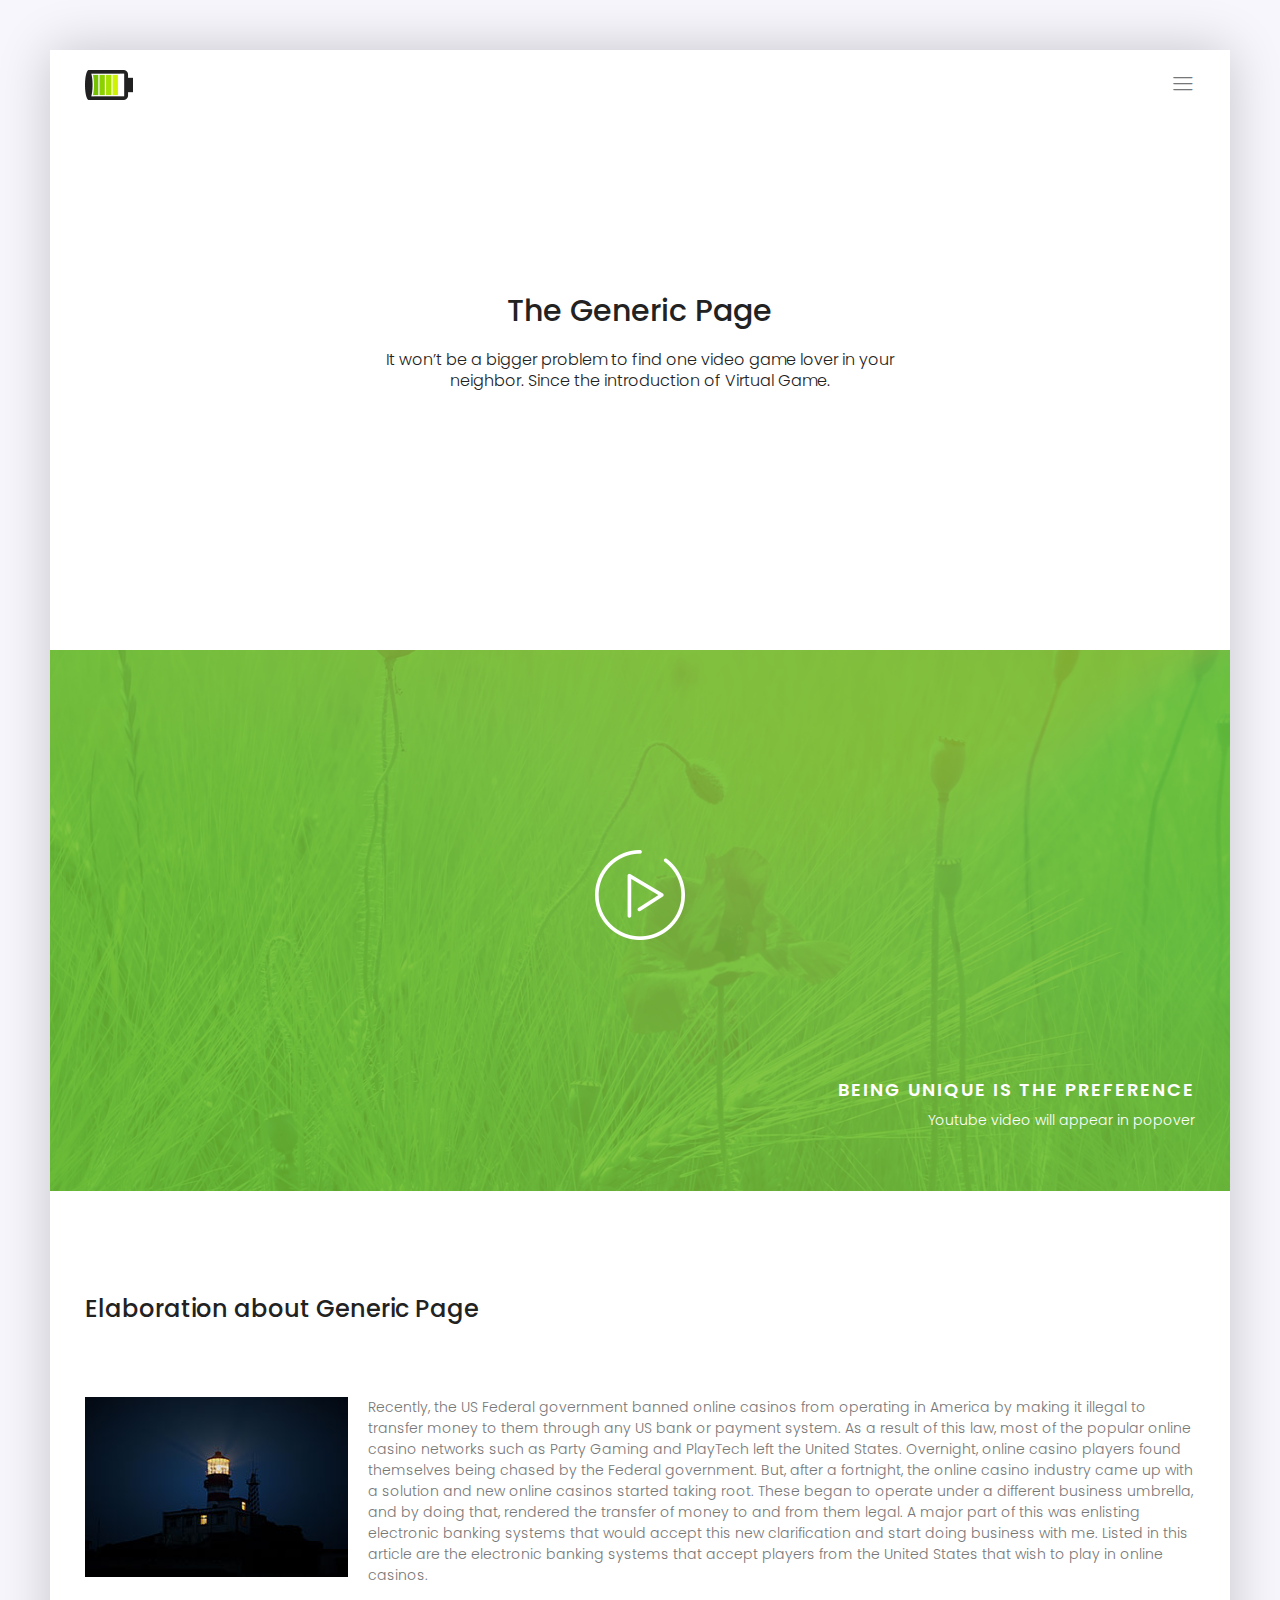
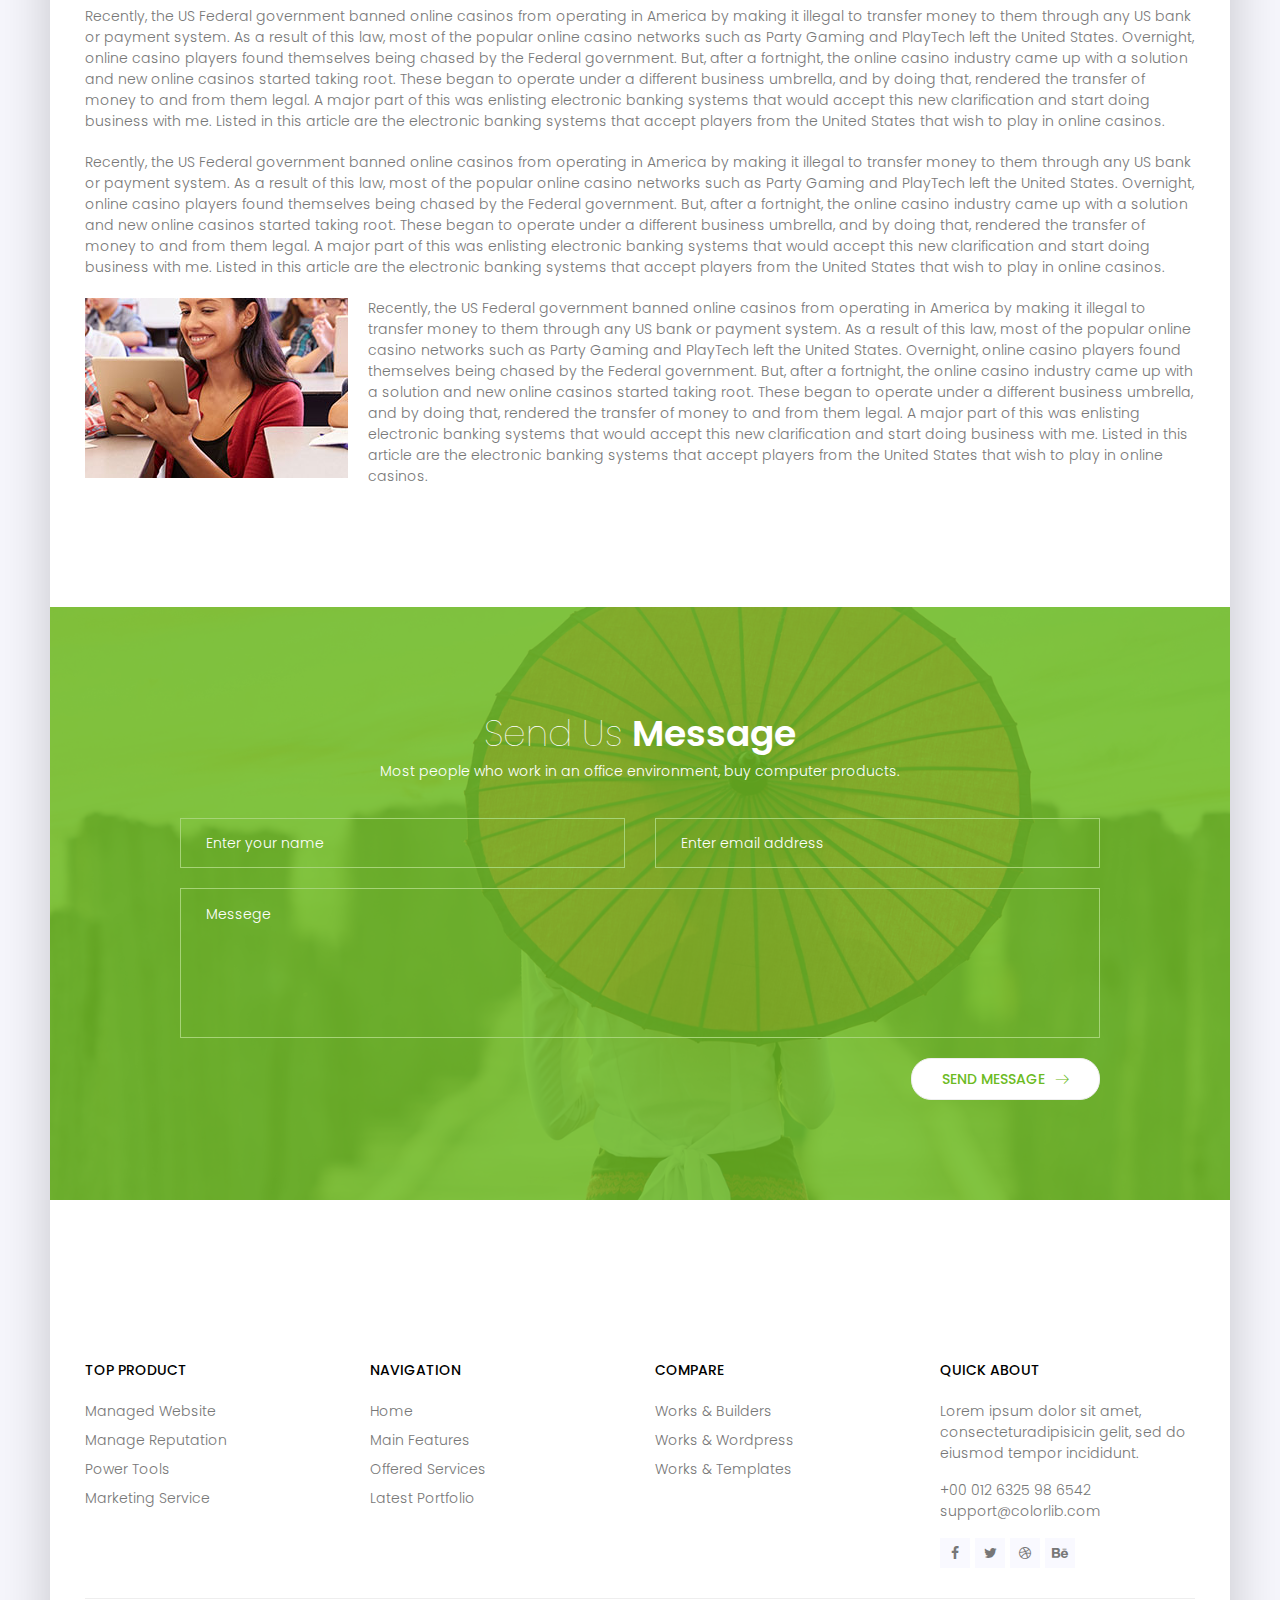
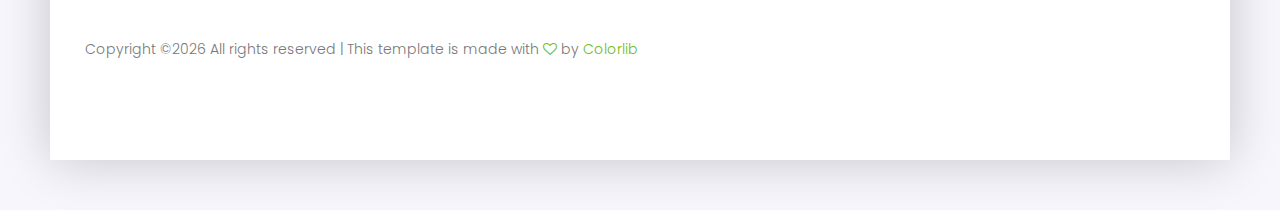
<file: catalog/Template_HTML/generic.html>
<!DOCTYPE html>
<html lang="zxx" class="no-js">
	<head>
		<!-- Mobile Specific Meta -->
		<meta name="viewport" content="width=device-width, initial-scale=1, shrink-to-fit=no">
		<!-- Favicon-->
		<link rel="shortcut icon" href="img/fav.png">
		<!-- Author Meta -->
		<meta name="author" content="Colorlib">
		<!-- Meta Description -->
		<meta name="description" content="">
		<!-- Meta Keyword -->
		<meta name="keywords" content="">
		<!-- meta character set -->
		<meta charset="UTF-8">
		<!-- Site Title -->
		<title>CellOn</title>
		<link href="https://fonts.googleapis.com/css?family=Poppins:300,500,600" rel="stylesheet">
		<!--
		CSS
		============================================= -->
		<link rel="stylesheet" href="css/linearicons.css">
		<link rel="stylesheet" href="css/owl.carousel.css">
		<link rel="stylesheet" href="css/font-awesome.min.css">
		<link rel="stylesheet" href="css/nice-select.css">
		<link rel="stylesheet" href="css/magnific-popup.css">
		<link rel="stylesheet" href="css/bootstrap.css">
		<link rel="stylesheet" href="css/main.css">
	</head>
	<body>
		<div class="oz-body-wrap">
			<!-- Start Header Area -->
			<header class="default-header generic-header">
				<div class="container-fluid">
					<div class="header-wrap">
						<div class="header-top d-flex justify-content-between align-items-center">
							<div class="logo">
								<a href="index.html"><img src="img/logo.png" alt=""></a>
							</div>
							<div class="main-menubar d-flex align-items-center">
								<nav class="hide">
									<a href="index.html">Home</a>
									<a href="generic.html">Generic</a>
									<a href="elements.html">Elements</a>
								</nav>
								<div class="menu-bar"><span class="lnr lnr-menu"></span></div>
							</div>
						</div>
					</div>
				</div>
			</header>
			<!-- End Header Area -->
			<!-- Start Banner Area -->
			<section class="generic-banner relative">
				<div class="overlay overlay-bg"></div>
				<div class="container">
					<div class="row height align-items-center justify-content-center">
						<div class="col-lg-10">
							<div class="banner-content text-center">
								<h2>The Generic Page</h2>
								<p>It won’t be a bigger problem to find one video game lover in your <br> neighbor. Since the introduction of Virtual Game.</p>
							</div>
						</div>
					</div>
				</div>
			</section>
			<!-- End Banner Area -->
			<!-- Start Video Area -->
			<section class="video-area pt-40 pb-40">
				<div class="overlay overlay-bg"></div>
				<div class="container">
					<div class="video-content">
						<a href="http://www.youtube.com/watch?v=0O2aH4XLbto" class="play-btn"><img src="img/play-btn.png" alt=""></a>
						<div class="video-desc">
							<h3 class="h2 text-white text-uppercase">Being unique is the preference</h3>
							<h4 class="text-white">Youtube video will appear in popover</h4>
						</div>
					</div>
				</div>
			</section>
			<!-- End Video Area -->
			<!-- About Generic Start -->
			<section class="about-generic-area">
				<div class="container border-top-generic">
					<h3 class="about-title mb-70">Elaboration about Generic Page</h3>
					<div class="row">
						<div class="col-md-12">
							<div class="img-text">
								<img src="img/a.jpg" alt="" class="img-fluid float-left mr-20 mb-20">
								<p>Recently, the US Federal government banned online casinos from operating in America by making it illegal to transfer money to them through any US bank or payment system. As a result of this law, most of the popular online casino networks such as Party Gaming and PlayTech left the United States. Overnight, online casino players found themselves being chased by the Federal government. But, after a fortnight, the online casino industry came up with a solution and new online casinos started taking root. These began to operate under a different business umbrella, and by doing that, rendered the transfer of money to and from them legal. A major part of this was enlisting electronic banking systems that would accept this new clarification and start doing business with me. Listed in this article are the electronic banking systems that accept players from the United States that wish to play in online casinos.</p>
							</div>
						</div>
						<div class="col-lg-12">
							<p>Recently, the US Federal government banned online casinos from operating in America by making it illegal to transfer money to them through any US bank or payment system. As a result of this law, most of the popular online casino networks such as Party Gaming and PlayTech left the United States. Overnight, online casino players found themselves being chased by the Federal government. But, after a fortnight, the online casino industry came up with a solution and new online casinos started taking root. These began to operate under a different business umbrella, and by doing that, rendered the transfer of money to and from them legal. A major part of this was enlisting electronic banking systems that would accept this new clarification and start doing business with me. Listed in this article are the electronic banking systems that accept players from the United States that wish to play in online casinos.</p>
						</div>
						<div class="col-lg-12">
							<p>Recently, the US Federal government banned online casinos from operating in America by making it illegal to transfer money to them through any US bank or payment system. As a result of this law, most of the popular online casino networks such as Party Gaming and PlayTech left the United States. Overnight, online casino players found themselves being chased by the Federal government. But, after a fortnight, the online casino industry came up with a solution and new online casinos started taking root. These began to operate under a different business umbrella, and by doing that, rendered the transfer of money to and from them legal. A major part of this was enlisting electronic banking systems that would accept this new clarification and start doing business with me. Listed in this article are the electronic banking systems that accept players from the United States that wish to play in online casinos.</p>
						</div>
						<div class="col-md-12">
							<div class="img-text">
								<img src="img/a2.jpg" alt="" class="img-fluid float-left mr-20 mb-20">
								<p>Recently, the US Federal government banned online casinos from operating in America by making it illegal to transfer money to them through any US bank or payment system. As a result of this law, most of the popular online casino networks such as Party Gaming and PlayTech left the United States. Overnight, online casino players found themselves being chased by the Federal government. But, after a fortnight, the online casino industry came up with a solution and new online casinos started taking root. These began to operate under a different business umbrella, and by doing that, rendered the transfer of money to and from them legal. A major part of this was enlisting electronic banking systems that would accept this new clarification and start doing business with me. Listed in this article are the electronic banking systems that accept players from the United States that wish to play in online casinos.</p>
							</div>
						</div>
					</div>
				</div>
			</section>
			<!-- End generic Area -->
			<!-- Start Conatct- Area -->
			<section class="contact-area pt-100 pb-100 relative">
				<div class="overlay overlay-bg"></div>
				<div class="container">
					<div class="row justify-content-center text-center">
						<div class="single-contact col-lg-6 col-md-8">
							<h2 class="text-white">Send Us <span>Message</span></h2>
							<p class="text-white">
								Most people who work in an office environment, buy computer products.
							</p>
						</div>
					</div>
					<form id="myForm" action="mail.php" method="post" class="contact-form">
						<div class="row justify-content-center">
							<div class="col-lg-5">
								<input name="fname" placeholder="Enter your name" onfocus="this.placeholder = ''" onblur="this.placeholder = 'Enter your name'" class="common-input mt-20" required="" type="text">
							</div>
							<div class="col-lg-5">
								<input name="email" placeholder="Enter email address" pattern="[A-Za-z0-9._%+-]+@[A-Za-z0-9.-]+\.[A-Za-z]{1,63}$" onfocus="this.placeholder = ''" onblur="this.placeholder = 'Enter email address'" class="common-input mt-20" required="" type="email">
							</div>
							<div class="col-lg-10">
								<textarea class="common-textarea mt-20" name="message" placeholder="Messege" onfocus="this.placeholder = ''" onblur="this.placeholder = 'Messege'" required=""></textarea>
						</div>
						<div class="col-lg-10 d-flex justify-content-end">
							<button class="primary-btn white-bg d-inline-flex align-items-center mt-20"><span class="mr-10">Send Message</span><span class="lnr lnr-arrow-right"></span></button> <br>
						</div>
						<div class="alert-msg"></div>
						</div>
					</form>
				</div>
			</section>
			<!-- End Conatct- Area -->
			<!-- Strat Footer Area -->
			<footer class="section-gap">
				<div class="container">
					<div class="row pt-60">
						<div class="col-lg-3 col-sm-6">
							<div class="single-footer-widget">
								<h6 class="text-uppercase mb-20">Top Product</h6>
								<ul class="footer-nav">
									<li><a href="#">Managed Website</a></li>
									<li><a href="#">Manage Reputation</a></li>
									<li><a href="#">Power Tools</a></li>
									<li><a href="#">Marketing Service</a></li>
								</ul>
							</div>
						</div>
						<div class="col-lg-3 col-sm-6">
							<div class="single-footer-widget">
								<h6 class="text-uppercase mb-20">Navigation</h6>
								<ul class="footer-nav">
									<li><a href="#">Home</a></li>
									<li><a href="#">Main Features</a></li>
									<li><a href="#">Offered Services</a></li>
									<li><a href="#">Latest Portfolio</a></li>
								</ul>
							</div>
						</div>
						<div class="col-lg-3 col-sm-6">
							<div class="single-footer-widget">
								<h6 class="text-uppercase mb-20">Compare</h6>
								<ul class="footer-nav">
									<li><a href="#">Works & Builders</a></li>
									<li><a href="#">Works & Wordpress</a></li>
									<li><a href="#">Works & Templates</a></li>
								</ul>
							</div>
						</div>

						<div class="col-lg-3 col-sm-6">
							<div class="single-footer-widget">
								<h6 class="text-uppercase mb-20">Quick About</h6>
								<p>
									Lorem ipsum dolor sit amet, consecteturadipisicin gelit, sed do eiusmod tempor incididunt.
								</p>
								<p>
									+00 012 6325 98 6542 <br>
									support@colorlib.com
								</p>
								<div class="footer-social d-flex align-items-center">
									<a href="#"><i class="fa fa-facebook"></i></a>
									<a href="#"><i class="fa fa-twitter"></i></a>
									<a href="#"><i class="fa fa-dribbble"></i></a>
									<a href="#"><i class="fa fa-behance"></i></a>
								</div>
							</div>
						</div>
					</div>
					<div class="footer-bottom d-flex justify-content-between align-items-center flex-wrap">
						<!-- Link back to Colorlib can't be removed. Template is licensed under CC BY 3.0. -->
						<p class="footer-text m-0">Copyright &copy;<script>document.write(new Date().getFullYear());</script> All rights reserved | This template is made with <i class="fa fa-heart-o" aria-hidden="true"></i> by <a href="https://colorlib.com" target="_blank">Colorlib</a></p>
						<!-- Link back to Colorlib can't be removed. Template is licensed under CC BY 3.0. -->
					</div>
				</div>
			</footer>
			<!-- End Footer Area -->
		</div>
		<script src="js/vendor/jquery-2.2.4.min.js"></script>
		<script src="https://cdnjs.cloudflare.com/ajax/libs/popper.js/1.11.0/umd/popper.min.js" integrity="sha384-b/U6ypiBEHpOf/4+1nzFpr53nxSS+GLCkfwBdFNTxtclqqenISfwAzpKaMNFNmj4" crossorigin="anonymous"></script>
		<script src="js/vendor/bootstrap.min.js"></script>
		<script src="js/jquery.ajaxchimp.min.js"></script>
		<script src="js/owl.carousel.min.js"></script>
		<script src="js/jquery.nice-select.min.js"></script>
		<script src="js/jquery.magnific-popup.min.js"></script>
		<script src="js/main.js"></script>
	</body>
</html>
</file>
<file: catalog/Template_HTML/css/linearicons.css>
@font-face {
	font-family: 'Linearicons-Free';
	src:url('../fonts/Linearicons-Free.eot?w118d');
	src:url('../fonts/Linearicons-Free.eot?#iefixw118d') format('embedded-opentype'),
		url('../fonts/Linearicons-Free.woff2?w118d') format('woff2'),
		url('../fonts/Linearicons-Free.woff?w118d') format('woff'),
		url('../fonts/Linearicons-Free.ttf?w118d') format('truetype'),
		url('../fonts/Linearicons-Free.svg?w118d#Linearicons-Free') format('svg');
	font-weight: normal;
	font-style: normal;
}

.lnr {
	font-family: 'Linearicons-Free';
	speak: none;
	font-style: normal;
	font-weight: normal;
	font-variant: normal;
	text-transform: none;
	line-height: 1;

	/* Better Font Rendering =========== */
	-webkit-font-smoothing: antialiased;
	-moz-osx-font-smoothing: grayscale;
}

.lnr-home:before {
	content: "\e800";
}
.lnr-apartment:before {
	content: "\e801";
}
.lnr-pencil:before {
	content: "\e802";
}
.lnr-magic-wand:before {
	content: "\e803";
}
.lnr-drop:before {
	content: "\e804";
}
.lnr-lighter:before {
	content: "\e805";
}
.lnr-poop:before {
	content: "\e806";
}
.lnr-sun:before {
	content: "\e807";
}
.lnr-moon:before {
	content: "\e808";
}
.lnr-cloud:before {
	content: "\e809";
}
.lnr-cloud-upload:before {
	content: "\e80a";
}
.lnr-cloud-download:before {
	content: "\e80b";
}
.lnr-cloud-sync:before {
	content: "\e80c";
}
.lnr-cloud-check:before {
	content: "\e80d";
}
.lnr-database:before {
	content: "\e80e";
}
.lnr-lock:before {
	content: "\e80f";
}
.lnr-cog:before {
	content: "\e810";
}
.lnr-trash:before {
	content: "\e811";
}
.lnr-dice:before {
	content: "\e812";
}
.lnr-heart:before {
	content: "\e813";
}
.lnr-star:before {
	content: "\e814";
}
.lnr-star-half:before {
	content: "\e815";
}
.lnr-star-empty:before {
	content: "\e816";
}
.lnr-flag:before {
	content: "\e817";
}
.lnr-envelope:before {
	content: "\e818";
}
.lnr-paperclip:before {
	content: "\e819";
}
.lnr-inbox:before {
	content: "\e81a";
}
.lnr-eye:before {
	content: "\e81b";
}
.lnr-printer:before {
	content: "\e81c";
}
.lnr-file-empty:before {
	content: "\e81d";
}
.lnr-file-add:before {
	content: "\e81e";
}
.lnr-enter:before {
	content: "\e81f";
}
.lnr-exit:before {
	content: "\e820";
}
.lnr-graduation-hat:before {
	content: "\e821";
}
.lnr-license:before {
	content: "\e822";
}
.lnr-music-note:before {
	content: "\e823";
}
.lnr-film-play:before {
	content: "\e824";
}
.lnr-camera-video:before {
	content: "\e825";
}
.lnr-camera:before {
	content: "\e826";
}
.lnr-picture:before {
	content: "\e827";
}
.lnr-book:before {
	content: "\e828";
}
.lnr-bookmark:before {
	content: "\e829";
}
.lnr-user:before {
	content: "\e82a";
}
.lnr-users:before {
	content: "\e82b";
}
.lnr-shirt:before {
	content: "\e82c";
}
.lnr-store:before {
	content: "\e82d";
}
.lnr-cart:before {
	content: "\e82e";
}
.lnr-tag:before {
	content: "\e82f";
}
.lnr-phone-handset:before {
	content: "\e830";
}
.lnr-phone:before {
	content: "\e831";
}
.lnr-pushpin:before {
	content: "\e832";
}
.lnr-map-marker:before {
	content: "\e833";
}
.lnr-map:before {
	content: "\e834";
}
.lnr-location:before {
	content: "\e835";
}
.lnr-calendar-full:before {
	content: "\e836";
}
.lnr-keyboard:before {
	content: "\e837";
}
.lnr-spell-check:before {
	content: "\e838";
}
.lnr-screen:before {
	content: "\e839";
}
.lnr-smartphone:before {
	content: "\e83a";
}
.lnr-tablet:before {
	content: "\e83b";
}
.lnr-laptop:before {
	content: "\e83c";
}
.lnr-laptop-phone:before {
	content: "\e83d";
}
.lnr-power-switch:before {
	content: "\e83e";
}
.lnr-bubble:before {
	content: "\e83f";
}
.lnr-heart-pulse:before {
	content: "\e840";
}
.lnr-construction:before {
	content: "\e841";
}
.lnr-pie-chart:before {
	content: "\e842";
}
.lnr-chart-bars:before {
	content: "\e843";
}
.lnr-gift:before {
	content: "\e844";
}
.lnr-diamond:before {
	content: "\e845";
}
.lnr-linearicons:before {
	content: "\e846";
}
.lnr-dinner:before {
	content: "\e847";
}
.lnr-coffee-cup:before {
	content: "\e848";
}
.lnr-leaf:before {
	content: "\e849";
}
.lnr-paw:before {
	content: "\e84a";
}
.lnr-rocket:before {
	content: "\e84b";
}
.lnr-briefcase:before {
	content: "\e84c";
}
.lnr-bus:before {
	content: "\e84d";
}
.lnr-car:before {
	content: "\e84e";
}
.lnr-train:before {
	content: "\e84f";
}
.lnr-bicycle:before {
	content: "\e850";
}
.lnr-wheelchair:before {
	content: "\e851";
}
.lnr-select:before {
	content: "\e852";
}
.lnr-earth:before {
	content: "\e853";
}
.lnr-smile:before {
	content: "\e854";
}
.lnr-sad:before {
	content: "\e855";
}
.lnr-neutral:before {
	content: "\e856";
}
.lnr-mustache:before {
	content: "\e857";
}
.lnr-alarm:before {
	content: "\e858";
}
.lnr-bullhorn:before {
	content: "\e859";
}
.lnr-volume-high:before {
	content: "\e85a";
}
.lnr-volume-medium:before {
	content: "\e85b";
}
.lnr-volume-low:before {
	content: "\e85c";
}
.lnr-volume:before {
	content: "\e85d";
}
.lnr-mic:before {
	content: "\e85e";
}
.lnr-hourglass:before {
	content: "\e85f";
}
.lnr-undo:before {
	content: "\e860";
}
.lnr-redo:before {
	content: "\e861";
}
.lnr-sync:before {
	content: "\e862";
}
.lnr-history:before {
	content: "\e863";
}
.lnr-clock:before {
	content: "\e864";
}
.lnr-download:before {
	content: "\e865";
}
.lnr-upload:before {
	content: "\e866";
}
.lnr-enter-down:before {
	content: "\e867";
}
.lnr-exit-up:before {
	content: "\e868";
}
.lnr-bug:before {
	content: "\e869";
}
.lnr-code:before {
	content: "\e86a";
}
.lnr-link:before {
	content: "\e86b";
}
.lnr-unlink:before {
	content: "\e86c";
}
.lnr-thumbs-up:before {
	content: "\e86d";
}
.lnr-thumbs-down:before {
	content: "\e86e";
}
.lnr-magnifier:before {
	content: "\e86f";
}
.lnr-cross:before {
	content: "\e870";
}
.lnr-menu:before {
	content: "\e871";
}
.lnr-list:before {
	content: "\e872";
}
.lnr-chevron-up:before {
	content: "\e873";
}
.lnr-chevron-down:before {
	content: "\e874";
}
.lnr-chevron-left:before {
	content: "\e875";
}
.lnr-chevron-right:before {
	content: "\e876";
}
.lnr-arrow-up:before {
	content: "\e877";
}
.lnr-arrow-down:before {
	content: "\e878";
}
.lnr-arrow-left:before {
	content: "\e879";
}
.lnr-arrow-right:before {
	content: "\e87a";
}
.lnr-move:before {
	content: "\e87b";
}
.lnr-warning:before {
	content: "\e87c";
}
.lnr-question-circle:before {
	content: "\e87d";
}
.lnr-menu-circle:before {
	content: "\e87e";
}
.lnr-checkmark-circle:before {
	content: "\e87f";
}
.lnr-cross-circle:before {
	content: "\e880";
}
.lnr-plus-circle:before {
	content: "\e881";
}
.lnr-circle-minus:before {
	content: "\e882";
}
.lnr-arrow-up-circle:before {
	content: "\e883";
}
.lnr-arrow-down-circle:before {
	content: "\e884";
}
.lnr-arrow-left-circle:before {
	content: "\e885";
}
.lnr-arrow-right-circle:before {
	content: "\e886";
}
.lnr-chevron-up-circle:before {
	content: "\e887";
}
.lnr-chevron-down-circle:before {
	content: "\e888";
}
.lnr-chevron-left-circle:before {
	content: "\e889";
}
.lnr-chevron-right-circle:before {
	content: "\e88a";
}
.lnr-crop:before {
	content: "\e88b";
}
.lnr-frame-expand:before {
	content: "\e88c";
}
.lnr-frame-contract:before {
	content: "\e88d";
}
.lnr-layers:before {
	content: "\e88e";
}
.lnr-funnel:before {
	content: "\e88f";
}
.lnr-text-format:before {
	content: "\e890";
}
.lnr-text-format-remove:before {
	content: "\e891";
}
.lnr-text-size:before {
	content: "\e892";
}
.lnr-bold:before {
	content: "\e893";
}
.lnr-italic:before {
	content: "\e894";
}
.lnr-underline:before {
	content: "\e895";
}
.lnr-strikethrough:before {
	content: "\e896";
}
.lnr-highlight:before {
	content: "\e897";
}
.lnr-text-align-left:before {
	content: "\e898";
}
.lnr-text-align-center:before {
	content: "\e899";
}
.lnr-text-align-right:before {
	content: "\e89a";
}
.lnr-text-align-justify:before {
	content: "\e89b";
}
.lnr-line-spacing:before {
	content: "\e89c";
}
.lnr-indent-increase:before {
	content: "\e89d";
}
.lnr-indent-decrease:before {
	content: "\e89e";
}
.lnr-pilcrow:before {
	content: "\e89f";
}
.lnr-direction-ltr:before {
	content: "\e8a0";
}
.lnr-direction-rtl:before {
	content: "\e8a1";
}
.lnr-page-break:before {
	content: "\e8a2";
}
.lnr-sort-alpha-asc:before {
	content: "\e8a3";
}
.lnr-sort-amount-asc:before {
	content: "\e8a4";
}
.lnr-hand:before {
	content: "\e8a5";
}
.lnr-pointer-up:before {
	content: "\e8a6";
}
.lnr-pointer-right:before {
	content: "\e8a7";
}
.lnr-pointer-down:before {
	content: "\e8a8";
}
.lnr-pointer-left:before {
	content: "\e8a9";
}
</file>
<file: catalog/Template_HTML/css/nice-select.css>
.nice-select {
  -webkit-tap-highlight-color: transparent;
  background-color: #fff;
  border-radius: 5px;
  border: solid 1px #e8e8e8;
  box-sizing: border-box;
  clear: both;
  cursor: pointer;
  display: block;
  float: left;
  font-family: inherit;
  font-size: 14px;
  font-weight: normal;
  height: 42px;
  line-height: 40px;
  outline: none;
  padding-left: 18px;
  padding-right: 30px;
  position: relative;
  text-align: left !important;
  -webkit-transition: all 0.2s ease-in-out;
  transition: all 0.2s ease-in-out;
  -webkit-user-select: none;
     -moz-user-select: none;
      -ms-user-select: none;
          user-select: none;
  white-space: nowrap;
  width: auto; }
  .nice-select:hover {
    border-color: #dbdbdb; }
  .nice-select:active, .nice-select.open, .nice-select:focus {
    border-color: #999; }
  .nice-select:after {
    border-bottom: 2px solid #999;
    border-right: 2px solid #999;
    content: '';
    display: block;
    height: 5px;
    margin-top: -4px;
    pointer-events: none;
    position: absolute;
    right: 12px;
    top: 50%;
    -webkit-transform-origin: 66% 66%;
        -ms-transform-origin: 66% 66%;
            transform-origin: 66% 66%;
    -webkit-transform: rotate(45deg);
        -ms-transform: rotate(45deg);
            transform: rotate(45deg);
    -webkit-transition: all 0.15s ease-in-out;
    transition: all 0.15s ease-in-out;
    width: 5px; }
  .nice-select.open:after {
    -webkit-transform: rotate(-135deg);
        -ms-transform: rotate(-135deg);
            transform: rotate(-135deg); }
  .nice-select.open .list {
    opacity: 1;
    pointer-events: auto;
    -webkit-transform: scale(1) translateY(0);
        -ms-transform: scale(1) translateY(0);
            transform: scale(1) translateY(0); }
  .nice-select.disabled {
    border-color: #ededed;
    color: #999;
    pointer-events: none; }
    .nice-select.disabled:after {
      border-color: #cccccc; }
  .nice-select.wide {
    width: 100%; }
    .nice-select.wide .list {
      left: 0 !important;
      right: 0 !important; }
  .nice-select.right {
    float: right; }
    .nice-select.right .list {
      left: auto;
      right: 0; }
  .nice-select.small {
    font-size: 12px;
    height: 36px;
    line-height: 34px; }
    .nice-select.small:after {
      height: 4px;
      width: 4px; }
    .nice-select.small .option {
      line-height: 34px;
      min-height: 34px; }
  .nice-select .list {
    background-color: #fff;
    border-radius: 5px;
    box-shadow: 0 0 0 1px rgba(68, 68, 68, 0.11);
    box-sizing: border-box;
    margin-top: 4px;
    opacity: 0;
    overflow: hidden;
    padding: 0;
    pointer-events: none;
    position: absolute;
    top: 100%;
    left: 0;
    -webkit-transform-origin: 50% 0;
        -ms-transform-origin: 50% 0;
            transform-origin: 50% 0;
    -webkit-transform: scale(0.75) translateY(-21px);
        -ms-transform: scale(0.75) translateY(-21px);
            transform: scale(0.75) translateY(-21px);
    -webkit-transition: all 0.2s cubic-bezier(0.5, 0, 0, 1.25), opacity 0.15s ease-out;
    transition: all 0.2s cubic-bezier(0.5, 0, 0, 1.25), opacity 0.15s ease-out;
    z-index: 9; }
    .nice-select .list:hover .option:not(:hover) {
      background-color: transparent !important; }
  .nice-select .option {
    cursor: pointer;
    font-weight: 400;
    line-height: 40px;
    list-style: none;
    min-height: 40px;
    outline: none;
    padding-left: 18px;
    padding-right: 29px;
    text-align: left;
    -webkit-transition: all 0.2s;
    transition: all 0.2s; }
    .nice-select .option:hover, .nice-select .option.focus, .nice-select .option.selected.focus {
      background-color: #f6f6f6; }
    .nice-select .option.selected {
      font-weight: bold; }
    .nice-select .option.disabled {
      background-color: transparent;
      color: #999;
      cursor: default; }

.no-csspointerevents .nice-select .list {
  display: none; }

.no-csspointerevents .nice-select.open .list {
  display: block; }
</file>
<file: catalog/Template_HTML/css/main.css>
::-moz-selection{background-color:#6cbb23;color:#fff}::selection{background-color:#6cbb23;color:#fff}::-webkit-input-placeholder{color:#000;font-weight:300}:-moz-placeholder{color:#000;opacity:1;font-weight:300}::-moz-placeholder{color:#000;opacity:1;font-weight:300}:-ms-input-placeholder{color:#000;font-weight:300}::-ms-input-placeholder{color:#000;font-weight:300}body{color:#777;font-family:"Poppins",sans-serif;font-size:14px;font-weight:300;line-height:1.5em;position:relative}ol,ul{margin:0;padding:0;list-style:none}select{display:block}figure{margin:0}a{-webkit-transition:all 0.3s ease 0s;-moz-transition:all 0.3s ease 0s;-o-transition:all 0.3s ease 0s;transition:all 0.3s ease 0s}iframe{border:0}a,a:focus,a:hover{text-decoration:none;outline:0;color:#777}.btn.active.focus,.btn.active:focus,.btn.focus,.btn.focus:active,.btn:active:focus,.btn:focus{text-decoration:none;outline:0}.card-panel{margin:0;padding:60px}.btn i,.btn-large i,.btn-floating i,.btn-large i,.btn-flat i{font-size:1em;line-height:inherit}.gray-bg{background:#f9f9ff}h1,h2,h3,h4,h5,h6{font-family:"Poppins",sans-serif;color:#222;line-height:1.5em;margin-bottom:0;margin-top:0;font-weight:500}.h1,.h2,.h3,.h4,.h5,.h6{margin-bottom:0;margin-top:0;font-family:"Poppins",sans-serif;font-weight:600;color:#222}h1,.h1{font-size:36px}h2,.h2{font-size:30px}h3,.h3{font-size:24px}h4,.h4{font-size:18px}h5,.h5{font-size:16px}h6,.h6{font-size:14px;color:#222}td,th{border-radius:0px}.clear::before,.clear::after{content:" ";display:table}.clear::after{clear:both}.fz-11{font-size:11px}.fz-12{font-size:12px}.fz-13{font-size:13px}.fz-14{font-size:14px}.fz-15{font-size:15px}.fz-16{font-size:16px}.fz-18{font-size:18px}.fz-30{font-size:30px}.fz-48{font-size:48px !important}.fw100{font-weight:100}.fw300{font-weight:300}.fw400{font-weight:400 !important}.fw500{font-weight:500}.f700{font-weight:700}.fsi{font-style:italic}.mt-10{margin-top:10px}.mt-15{margin-top:15px}.mt-20{margin-top:20px}.mt-25{margin-top:25px}.mt-30{margin-top:30px}.mt-35{margin-top:35px}.mt-40{margin-top:40px}.mt-50{margin-top:50px}.mt-60{margin-top:60px}.mt-70{margin-top:70px}.mt-80{margin-top:80px}.mt-100{margin-top:100px}.mt-120{margin-top:120px}.mt-150{margin-top:150px}.ml-0{margin-left:0 !important}.ml-5{margin-left:5px !important}.ml-10{margin-left:10px}.ml-15{margin-left:15px}.ml-20{margin-left:20px}.ml-30{margin-left:30px}.ml-50{margin-left:50px}.mr-0{margin-right:0 !important}.mr-5{margin-right:5px !important}.mr-15{margin-right:15px}.mr-10{margin-right:10px}.mr-20{margin-right:20px}.mr-30{margin-right:30px}.mr-50{margin-right:50px}.mb-0{margin-bottom:0px}.mb-0-i{margin-bottom:0px !important}.mb-5{margin-bottom:5px}.mb-10{margin-bottom:10px}.mb-15{margin-bottom:15px}.mb-20{margin-bottom:20px}.mb-25{margin-bottom:25px}.mb-30{margin-bottom:30px}.mb-40{margin-bottom:40px}.mb-50{margin-bottom:50px}.mb-60{margin-bottom:60px}.mb-70{margin-bottom:70px}.mb-80{margin-bottom:80px}.mb-90{margin-bottom:90px}.mb-100{margin-bottom:100px}.pt-0{padding-top:0px}.pt-10{padding-top:10px}.pt-15{padding-top:15px}.pt-20{padding-top:20px}.pt-25{padding-top:25px}.pt-30{padding-top:30px}.pt-40{padding-top:40px}.pt-50{padding-top:50px}.pt-60{padding-top:60px}.pt-70{padding-top:70px}.pt-80{padding-top:80px}.pt-90{padding-top:90px}.pt-100{padding-top:100px}.pt-150{padding-top:150px}.pb-0{padding-bottom:0px}.pb-10{padding-bottom:10px}.pb-15{padding-bottom:15px}.pb-20{padding-bottom:20px}.pb-25{padding-bottom:25px}.pb-30{padding-bottom:30px}.pb-40{padding-bottom:40px}.pb-50{padding-bottom:50px}.pb-60{padding-bottom:60px}.pb-70{padding-bottom:70px}.pb-80{padding-bottom:80px}.pb-90{padding-bottom:90px}.pb-100{padding-bottom:100px}.pb-150{padding-bottom:150px}.pr-30{padding-right:30px}.pl-30{padding-left:30px}.p-40{padding:40px}.float-left{float:left}.float-right{float:right}.text-italic{font-style:italic}.text-white{color:#fff}.transition{-webkit-transition:all 0.3s ease 0s;-moz-transition:all 0.3s ease 0s;-o-transition:all 0.3s ease 0s;transition:all 0.3s ease 0s}.section-full{padding:100px 0}.section-half{padding:75px 0}.flex{display:-webkit-box;display:-webkit-flex;display:-moz-flex;display:-ms-flexbox;display:flex}.inline-flex{display:-webkit-inline-box;display:-webkit-inline-flex;display:-moz-inline-flex;display:-ms-inline-flexbox;display:inline-flex}.flex-grow{-webkit-box-flex:1;-webkit-flex-grow:1;-moz-flex-grow:1;-ms-flex-positive:1;flex-grow:1}.flex-wrap{-webkit-flex-wrap:wrap;-moz-flex-wrap:wrap;-ms-flex-wrap:wrap;flex-wrap:wrap}.flex-left{-webkit-box-pack:start;-ms-flex-pack:start;-webkit-justify-content:flex-start;-moz-justify-content:flex-start;justify-content:flex-start}.flex-middle{-webkit-box-align:center;-ms-flex-align:center;-webkit-align-items:center;-moz-align-items:center;align-items:center}.flex-right{-webkit-box-pack:end;-ms-flex-pack:end;-webkit-justify-content:flex-end;-moz-justify-content:flex-end;justify-content:flex-end}.flex-top{-webkit-align-self:flex-start;-moz-align-self:flex-start;-ms-flex-item-align:start;align-self:flex-start}.flex-center{-webkit-box-pack:center;-ms-flex-pack:center;-webkit-justify-content:center;-moz-justify-content:center;justify-content:center}.flex-bottom{-webkit-align-self:flex-end;-moz-align-self:flex-end;-ms-flex-item-align:end;align-self:flex-end}.space-between{-webkit-box-pack:justify;-ms-flex-pack:justify;-webkit-justify-content:space-between;-moz-justify-content:space-between;justify-content:space-between}.space-around{-ms-flex-pack:distribute;-webkit-justify-content:space-around;-moz-justify-content:space-around;justify-content:space-around}.flex-column{-webkit-box-direction:normal;-webkit-box-orient:vertical;-webkit-flex-direction:column;-moz-flex-direction:column;-ms-flex-direction:column;flex-direction:column}.flex-cell{display:-webkit-box;display:-webkit-flex;display:-moz-flex;display:-ms-flexbox;display:flex;-webkit-box-flex:1;-webkit-flex-grow:1;-moz-flex-grow:1;-ms-flex-positive:1;flex-grow:1}.display-table{display:table}.light{color:#fff}.dark{color:#000}.relative{position:relative}.overflow-hidden{overflow:hidden}.overlay{position:absolute;left:0;right:0;top:0;bottom:0}.container.fullwidth{width:100%}.container.no-padding{padding-left:0;padding-right:0}.no-padding{padding:0}.section-bg{background:#f9fafc}@media (max-width: 767px){.no-flex-xs{display:block !important}}.row.no-margin{margin-left:0;margin-right:0}.sample-text-area{background:#fff;padding:100px 0 70px 0}.text-heading{margin-bottom:30px;font-size:24px}b,i,sup,sub,u,del{color:#6cbb23}h1{font-size:36px}h2{font-size:30px}h3{font-size:24px}h4{font-size:18px}h5{font-size:16px}h6{font-size:14px}h1,h2,h3,h4,h5,h6{line-height:1.5em}.typography h1,.typography h2,.typography h3,.typography h4,.typography h5,.typography h6{color:#777}.button-area{background:#fff}.button-area .border-top-generic{padding:70px 15px;border-top:1px dotted #eee}.button-group-area .genric-btn{margin-right:10px;margin-top:10px}.button-group-area .genric-btn:last-child{margin-right:0}.genric-btn{display:inline-block;outline:none;line-height:40px;padding:0 30px;font-size:1em;text-align:center;text-decoration:none;font-weight:500;cursor:pointer;-webkit-transition:all 0.3s ease 0s;-moz-transition:all 0.3s ease 0s;-o-transition:all 0.3s ease 0s;transition:all 0.3s ease 0s}.genric-btn:focus{outline:none}.genric-btn.e-large{padding:0 40px;line-height:50px}.genric-btn.large{line-height:45px}.genric-btn.medium{line-height:30px}.genric-btn.small{line-height:25px}.genric-btn.radius{border-radius:3px}.genric-btn.circle{border-radius:20px}.genric-btn.arrow{display:-webkit-inline-box;display:-ms-inline-flexbox;display:inline-flex;-webkit-box-align:center;-ms-flex-align:center;align-items:center}.genric-btn.arrow span{margin-left:10px}.genric-btn.default{color:#222;background:#f9f9ff;border:1px solid transparent}.genric-btn.default:hover{border:1px solid #f9f9ff;background:#fff}.genric-btn.default-border{border:1px solid #f9f9ff;background:#fff}.genric-btn.default-border:hover{color:#222;background:#f9f9ff;border:1px solid transparent}.genric-btn.primary{color:#fff;background:#6cbb23;border:1px solid transparent}.genric-btn.primary:hover{color:#6cbb23;border:1px solid #6cbb23;background:#fff}.genric-btn.primary-border{color:#6cbb23;border:1px solid #6cbb23;background:#fff}.genric-btn.primary-border:hover{color:#fff;background:#6cbb23;border:1px solid transparent}.genric-btn.success{color:#fff;background:#4cd3e3;border:1px solid transparent}.genric-btn.success:hover{color:#4cd3e3;border:1px solid #4cd3e3;background:#fff}.genric-btn.success-border{color:#4cd3e3;border:1px solid #4cd3e3;background:#fff}.genric-btn.success-border:hover{color:#fff;background:#4cd3e3;border:1px solid transparent}.genric-btn.info{color:#fff;background:#38a4ff;border:1px solid transparent}.genric-btn.info:hover{color:#38a4ff;border:1px solid #38a4ff;background:#fff}.genric-btn.info-border{color:#38a4ff;border:1px solid #38a4ff;background:#fff}.genric-btn.info-border:hover{color:#fff;background:#38a4ff;border:1px solid transparent}.genric-btn.warning{color:#fff;background:#f4e700;border:1px solid transparent}.genric-btn.warning:hover{color:#f4e700;border:1px solid #f4e700;background:#fff}.genric-btn.warning-border{color:#f4e700;border:1px solid #f4e700;background:#fff}.genric-btn.warning-border:hover{color:#fff;background:#f4e700;border:1px solid transparent}.genric-btn.danger{color:#fff;background:#f44a40;border:1px solid transparent}.genric-btn.danger:hover{color:#f44a40;border:1px solid #f44a40;background:#fff}.genric-btn.danger-border{color:#f44a40;border:1px solid #f44a40;background:#fff}.genric-btn.danger-border:hover{color:#fff;background:#f44a40;border:1px solid transparent}.genric-btn.link{color:#222;background:#f9f9ff;text-decoration:underline;border:1px solid transparent}.genric-btn.link:hover{color:#222;border:1px solid #f9f9ff;background:#fff}.genric-btn.link-border{color:#222;border:1px solid #f9f9ff;background:#fff;text-decoration:underline}.genric-btn.link-border:hover{color:#222;background:#f9f9ff;border:1px solid transparent}.genric-btn.disable{color:#222,0.3;background:#f9f9ff;border:1px solid transparent;cursor:not-allowed}.generic-blockquote{padding:30px 50px 30px 30px;background:#f9f9ff;border-left:2px solid #6cbb23}.progress-table-wrap{overflow-x:scroll}.progress-table{background:#f9f9ff;padding:15px 0px 30px 0px;min-width:800px}.progress-table .serial{width:11.83%;padding-left:30px}.progress-table .country{width:28.07%}.progress-table .visit{width:19.74%}.progress-table .percentage{width:40.36%;padding-right:50px}.progress-table .table-head{display:flex}.progress-table .table-head .serial,.progress-table .table-head .country,.progress-table .table-head .visit,.progress-table .table-head .percentage{color:#222;line-height:40px;text-transform:uppercase;font-weight:500}.progress-table .table-row{padding:15px 0;border-top:1px solid #edf3fd;display:flex}.progress-table .table-row .serial,.progress-table .table-row .country,.progress-table .table-row .visit,.progress-table .table-row .percentage{display:flex;align-items:center}.progress-table .table-row .country img{margin-right:15px}.progress-table .table-row .percentage .progress{width:80%;border-radius:0px;background:transparent}.progress-table .table-row .percentage .progress .progress-bar{height:5px;line-height:5px}.progress-table .table-row .percentage .progress .progress-bar.color-1{background-color:#6382e6}.progress-table .table-row .percentage .progress .progress-bar.color-2{background-color:#e66686}.progress-table .table-row .percentage .progress .progress-bar.color-3{background-color:#f09359}.progress-table .table-row .percentage .progress .progress-bar.color-4{background-color:#73fbaf}.progress-table .table-row .percentage .progress .progress-bar.color-5{background-color:#73fbaf}.progress-table .table-row .percentage .progress .progress-bar.color-6{background-color:#6382e6}.progress-table .table-row .percentage .progress .progress-bar.color-7{background-color:#a367e7}.progress-table .table-row .percentage .progress .progress-bar.color-8{background-color:#e66686}.single-gallery-image{margin-top:30px;background-repeat:no-repeat !important;background-position:center center !important;background-size:cover !important;height:200px}.list-style{width:14px;height:14px}.unordered-list li{position:relative;padding-left:30px;line-height:1.82em !important}.unordered-list li:before{content:"";position:absolute;width:14px;height:14px;border:3px solid #6cbb23;background:#fff;top:4px;left:0;border-radius:50%}.ordered-list{margin-left:30px}.ordered-list li{list-style-type:decimal-leading-zero;color:#6cbb23;font-weight:500;line-height:1.82em !important}.ordered-list li span{font-weight:300;color:#777}.ordered-list-alpha li{margin-left:30px;list-style-type:lower-alpha;color:#6cbb23;font-weight:500;line-height:1.82em !important}.ordered-list-alpha li span{font-weight:300;color:#777}.ordered-list-roman li{margin-left:30px;list-style-type:lower-roman;color:#6cbb23;font-weight:500;line-height:1.82em !important}.ordered-list-roman li span{font-weight:300;color:#777}.single-input{display:block;width:100%;line-height:40px;border:none;outline:none;background:#f9f9ff;padding:0 20px}.single-input:focus{outline:none}.input-group-icon{position:relative}.input-group-icon .icon{position:absolute;left:20px;top:0;line-height:40px;z-index:3}.input-group-icon .icon i{color:#797979}.input-group-icon .single-input{padding-left:45px}.single-textarea{display:block;color:#000;width:100%;line-height:40px;border:none;outline:none;background:#f9f9ff;padding:0 20px;height:100px;resize:none}.single-textarea:focus{outline:none}.single-input-primary{display:block;width:100%;line-height:40px;border:1px solid transparent;outline:none;background:#f9f9ff;padding:0 20px}.single-input-primary:focus{outline:none;border:1px solid #6cbb23}.single-input-accent{display:block;width:100%;line-height:40px;border:1px solid transparent;outline:none;background:#f9f9ff;padding:0 20px}.single-input-accent:focus{outline:none;border:1px solid #eb6b55}.single-input-secondary{display:block;width:100%;line-height:40px;border:1px solid transparent;outline:none;background:#f9f9ff;padding:0 20px}.single-input-secondary:focus{outline:none;border:1px solid #f09359}.default-switch{width:35px;height:17px;border-radius:8.5px;background:#f9f9ff;position:relative;cursor:pointer}.default-switch input{position:absolute;left:0;top:0;right:0;bottom:0;width:100%;height:100%;opacity:0;cursor:pointer}.default-switch input+label{position:absolute;top:1px;left:1px;width:15px;height:15px;border-radius:50%;background:#6cbb23;-webkit-transition:all 0.2s;-moz-transition:all 0.2s;-o-transition:all 0.2s;transition:all 0.2s;box-shadow:0px 4px 5px 0px rgba(0,0,0,0.2);cursor:pointer}.default-switch input:checked+label{left:19px}.primary-switch{width:35px;height:17px;border-radius:8.5px;background:#f9f9ff;position:relative;cursor:pointer}.primary-switch input{position:absolute;left:0;top:0;right:0;bottom:0;width:100%;height:100%;opacity:0}.primary-switch input+label{position:absolute;left:0;top:0;right:0;bottom:0;width:100%;height:100%}.primary-switch input+label:before{content:"";position:absolute;left:0;top:0;right:0;bottom:0;width:100%;height:100%;background:transparent;border-radius:8.5px;cursor:pointer;-webkit-transition:all 0.2s;-moz-transition:all 0.2s;-o-transition:all 0.2s;transition:all 0.2s}.primary-switch input+label:after{content:"";position:absolute;top:1px;left:1px;width:15px;height:15px;border-radius:50%;background:#fff;-webkit-transition:all 0.2s;-moz-transition:all 0.2s;-o-transition:all 0.2s;transition:all 0.2s;box-shadow:0px 4px 5px 0px rgba(0,0,0,0.2);cursor:pointer}.primary-switch input:checked+label:after{left:19px}.primary-switch input:checked+label:before{background:#6cbb23}.confirm-switch{width:35px;height:17px;border-radius:8.5px;background:#f9f9ff;position:relative;cursor:pointer}.confirm-switch input{position:absolute;left:0;top:0;right:0;bottom:0;width:100%;height:100%;opacity:0}.confirm-switch input+label{position:absolute;left:0;top:0;right:0;bottom:0;width:100%;height:100%}.confirm-switch input+label:before{content:"";position:absolute;left:0;top:0;right:0;bottom:0;width:100%;height:100%;background:transparent;border-radius:8.5px;-webkit-transition:all 0.2s;-moz-transition:all 0.2s;-o-transition:all 0.2s;transition:all 0.2s;cursor:pointer}.confirm-switch input+label:after{content:"";position:absolute;top:1px;left:1px;width:15px;height:15px;border-radius:50%;background:#fff;-webkit-transition:all 0.2s;-moz-transition:all 0.2s;-o-transition:all 0.2s;transition:all 0.2s;box-shadow:0px 4px 5px 0px rgba(0,0,0,0.2);cursor:pointer}.confirm-switch input:checked+label:after{left:19px}.confirm-switch input:checked+label:before{background:#4cd3e3}.primary-checkbox{width:16px;height:16px;border-radius:3px;background:#f9f9ff;position:relative;cursor:pointer}.primary-checkbox input{position:absolute;left:0;top:0;right:0;bottom:0;width:100%;height:100%;opacity:0}.primary-checkbox input+label{position:absolute;left:0;top:0;right:0;bottom:0;width:100%;height:100%;border-radius:3px;cursor:pointer;border:1px solid #f1f1f1}.primary-checkbox input:checked+label{background:url(../img/elements/primary-check.png) no-repeat center center/cover;border:none}.confirm-checkbox{width:16px;height:16px;border-radius:3px;background:#f9f9ff;position:relative;cursor:pointer}.confirm-checkbox input{position:absolute;left:0;top:0;right:0;bottom:0;width:100%;height:100%;opacity:0}.confirm-checkbox input+label{position:absolute;left:0;top:0;right:0;bottom:0;width:100%;height:100%;border-radius:3px;cursor:pointer;border:1px solid #f1f1f1}.confirm-checkbox input:checked+label{background:url(../img/elements/success-check.png) no-repeat center center/cover;border:none}.disabled-checkbox{width:16px;height:16px;border-radius:3px;background:#f9f9ff;position:relative;cursor:pointer}.disabled-checkbox input{position:absolute;left:0;top:0;right:0;bottom:0;width:100%;height:100%;opacity:0}.disabled-checkbox input+label{position:absolute;left:0;top:0;right:0;bottom:0;width:100%;height:100%;border-radius:3px;cursor:pointer;border:1px solid #f1f1f1}.disabled-checkbox input:disabled{cursor:not-allowed;z-index:3}.disabled-checkbox input:checked+label{background:url(../img/elements/disabled-check.png) no-repeat center center/cover;border:none}.primary-radio{width:16px;height:16px;border-radius:8px;background:#f9f9ff;position:relative;cursor:pointer}.primary-radio input{position:absolute;left:0;top:0;right:0;bottom:0;width:100%;height:100%;opacity:0}.primary-radio input+label{position:absolute;left:0;top:0;right:0;bottom:0;width:100%;height:100%;border-radius:8px;cursor:pointer;border:1px solid #f1f1f1}.primary-radio input:checked+label{background:url(../img/elements/primary-radio.png) no-repeat center center/cover;border:none}.confirm-radio{width:16px;height:16px;border-radius:8px;background:#f9f9ff;position:relative;cursor:pointer}.confirm-radio input{position:absolute;left:0;top:0;right:0;bottom:0;width:100%;height:100%;opacity:0}.confirm-radio input+label{position:absolute;left:0;top:0;right:0;bottom:0;width:100%;height:100%;border-radius:8px;cursor:pointer;border:1px solid #f1f1f1}.confirm-radio input:checked+label{background:url(../img/elements/success-radio.png) no-repeat center center/cover;border:none}.disabled-radio{width:16px;height:16px;border-radius:8px;background:#f9f9ff;position:relative;cursor:pointer}.disabled-radio input{position:absolute;left:0;top:0;right:0;bottom:0;width:100%;height:100%;opacity:0}.disabled-radio input+label{position:absolute;left:0;top:0;right:0;bottom:0;width:100%;height:100%;border-radius:8px;cursor:pointer;border:1px solid #f1f1f1}.disabled-radio input:disabled{cursor:not-allowed;z-index:3}.disabled-radio input:checked+label{background:url(../img/elements/disabled-radio.png) no-repeat center center/cover;border:none}.default-select{height:40px}.default-select .nice-select{border:none;border-radius:0px;height:40px;background:#f9f9ff;padding-left:20px;padding-right:40px}.default-select .nice-select .list{margin-top:0;border:none;border-radius:0px;box-shadow:none;width:100%;padding:10px 0 10px 0px}.default-select .nice-select .list .option{font-weight:300;-webkit-transition:all 0.3s ease 0s;-moz-transition:all 0.3s ease 0s;-o-transition:all 0.3s ease 0s;transition:all 0.3s ease 0s;line-height:28px;min-height:28px;font-size:12px;padding-left:20px}.default-select .nice-select .list .option.selected{color:#6cbb23;background:transparent}.default-select .nice-select .list .option:hover{color:#6cbb23;background:transparent}.default-select .current{margin-right:50px;font-weight:300}.default-select .nice-select::after{right:20px}.form-select{height:40px;width:100%}.form-select .nice-select{border:none;border-radius:0px;height:40px;background:#f9f9ff;padding-left:45px;padding-right:40px;width:100%}.form-select .nice-select .list{margin-top:0;border:none;border-radius:0px;box-shadow:none;width:100%;padding:10px 0 10px 0px}.form-select .nice-select .list .option{font-weight:300;-webkit-transition:all 0.3s ease 0s;-moz-transition:all 0.3s ease 0s;-o-transition:all 0.3s ease 0s;transition:all 0.3s ease 0s;line-height:28px;min-height:28px;font-size:12px;padding-left:45px}.form-select .nice-select .list .option.selected{color:#6cbb23;background:transparent}.form-select .nice-select .list .option:hover{color:#6cbb23;background:transparent}.form-select .current{margin-right:50px;font-weight:300}.form-select .nice-select::after{right:20px}body{position:relative}.default-header{padding:20px;position:absolute;top:0;left:0;width:100%;z-index:9}.menu-bar{cursor:pointer}.menu-bar span{color:#000;font-size:24px}.menu-bar a{color:#6cbb23}@media (max-width: 767px){.main-menubar a{color:#fff}.main-menubar a:hover{color:#000}}.main-menubar{position:relative}nav{margin-right:70px;-webkit-transition:all 0.3s ease 0s;-moz-transition:all 0.3s ease 0s;-o-transition:all 0.3s ease 0s;transition:all 0.3s ease 0s;transform-origin:100% 50%}@media (max-width: 767px){nav{margin-right:0;position:absolute;right:0;top:47px;text-align:right;padding:20px 0;z-index:5;background:#6cbb23}}nav.hide{transform:scale(0)}nav a{font-size:12px;font-weight:500;text-transform:uppercase;color:#000;margin:0 25px;display:inline-block}@media (max-width: 767px){nav a{margin:5px 25px}}nav a:hover{color:#6cbb23}body{background:#f6f6fc}.oz-body-wrap{box-shadow:0px 0px 50px 0px rgba(0,0,0,0.2);margin:50px;position:relative}@media (max-width: 767px){.oz-body-wrap{margin:30px}}@media (max-width: 575px){.oz-body-wrap{margin:10px}}.section-gap{padding:100px 0}.section-title{padding-bottom:30px}.section-title h2{margin-bottom:20px}.section-title p{font-size:16px;margin-bottom:0}@media (max-width: 991px){.section-title p br{display:none}}.primary-btn{line-height:40px;padding:0 30px;border-radius:20px;background:transparent;border:1px solid #fff;color:#222;display:inline-block;font-weight:500;position:relative;-webkit-transition:all 0.3s ease 0s;-moz-transition:all 0.3s ease 0s;-o-transition:all 0.3s ease 0s;transition:all 0.3s ease 0s;cursor:pointer;text-transform:uppercase}.primary-btn:focus{outline:none}.primary-btn span{color:#fff;position:relative;z-index:2}.primary-btn .mr-10{-webkit-transition:all 0.3s ease 0s;-moz-transition:all 0.3s ease 0s;-o-transition:all 0.3s ease 0s;transition:all 0.3s ease 0s}.primary-btn:hover .mr-10{margin-right:20px}.primary-btn.white-bg{background:#fff;border:1px solid #eee;color:#6cbb23}.primary-btn.white-bg span{color:#6cbb23;-webkit-transition:all 0.3s ease 0s;-moz-transition:all 0.3s ease 0s;-o-transition:all 0.3s ease 0s;transition:all 0.3s ease 0s}.primary-btn.white-bg:hover{background:#6cbb23;color:#fff;border:1px solid transparent}.primary-btn.white-bg:hover span{color:#fff}.banner-area{background:#fff}@media (max-width: 767px){.banner-area .fullscreen{height:1000px !important}}@media (max-width: 1199px){.banner-left{margin-top:60px}}.story-content h1{font-size:48px;font-weight:100;line-height:1.2em;margin-bottom:20px;margin-top:20px}@media (max-width: 767px){.story-content h1{font-size:40px}}@media (max-width: 991px){.story-content h1 br{display:none}}.story-content h6{font-weight:400}.story-content p{margin-bottom:60px;font-size:16px}@media (max-width: 991px){.story-content p br{display:none}}.story-content .sp-1{font-weight:600}.story-content .sp-2{color:#6cbb23;font-weight:600}@media (max-width: 768px){.story-content{text-align:center}}.generic-banner{background:#6cbb23}.generic-banner .height{height:600px}@media (max-width: 767px){.generic-banner .height{height:400px}}.generic-banner .banner-content h2{line-height:1.2em;margin-bottom:20px}@media (max-width: 991px){.generic-banner .banner-content h2 br{display:none}}.generic-banner .banner-content p{font-size:16px}@media (max-width: 991px){.generic-banner .banner-content p br{display:none}}.video-area{padding:200px 0 60px 0;position:relative;background:url(../img/video-bg.jpg) no-repeat center center/cover}.video-area .overlay-bg{background:rgba(108,187,35,0.85)}.video-area .video-content{text-align:center;position:relative;z-index:2}.video-area .video-content a{display:inline-block;margin-bottom:20px}.video-area .video-content h3{font-weight:600;font-size:18px;margin-bottom:10px;letter-spacing:2px}.video-area .video-content h4{font-weight:300;font-size:14px}.video-area .video-content .video-desc{margin-top:120px;text-align:right;align-self:flex-end}.about-area{position:relative;background:white}.about-area .story-content h2{font-size:36px;line-height:1.25em;font-weight:100}.about-area .story-content h2 span{font-weight:600}.about-area .story-content p{line-height:1.65em;font-size:14px;font-weight:300}@media (max-width: 768px){.story-content{margin-top:40px;margin-bottom:40px}}.feature-area{background:url(../img/video-bg.jpg) no-repeat center center/cover}.feature-area .overlay-bg{background:rgba(108,187,35,0.85)}.feature-area .icon{font-size:100px;color:#fff;background:#f0f8e9;text-align:center;padding:50px;-webkit-transition:all 0.3s ease 0s;-moz-transition:all 0.3s ease 0s;-o-transition:all 0.3s ease 0s;transition:all 0.3s ease 0s}.feature-area .icon:hover{color:#fff;background-color:#6cbb23}.feature-area .icon:hover .lnr{color:#fff}.feature-area .lnr{color:#6cbb23}.feature-area .desc{margin-top:30px}.feature-area .desc h2{font-size:18px;font-weight:600;margin-bottom:10px;letter-spacing:2.5px}.feature-area .desc p{color:#555}.single-feature{background-color:#fff;padding:30px;margin-bottom:30px}.faq-area{background:#fff}.counter-left{text-align:right}.counter-left h2{font-size:48px;font-weight:100;color:#6cbb23}.counter-left p{font-size:14px;font-weight:300}.counter-left .single-facts{margin-bottom:26px}@media (max-width: 768px){.counter-left{text-align:center}}.faq-content{padding-left:10%;padding-right:10%}@media (max-width: 1199px){.faq-content{padding-left:2%;padding-right:2%}}@media (max-width: 767px){.faq-content{text-align:center}}.single-faq{margin-bottom:30px}.single-faq h2{font-size:18px;font-weight:600;letter-spacing:3px;margin-top:15px;margin-bottom:25px}.single-faq p{font-size:16px;font-weight:300;line-height:24px}.contact-area{background:url(../img/contact-bg.jpg) no-repeat center center/cover;color:#fff}.contact-area .overlay-bg{background:rgba(108,187,35,0.85)}.contact-area h2{font-size:36px;font-weight:100}.contact-area h2 span{font-weight:600}.contact-area p{font-size:14px;font-weight:300}.contact-form ::-webkit-input-placeholder{color:#fff;font-weight:300}.contact-form :-moz-placeholder{color:#fff;opacity:1;font-weight:300}.contact-form ::-moz-placeholder{color:#fff;opacity:1;font-weight:300}.contact-form :-ms-input-placeholder{color:#fff;font-weight:300}.contact-form ::-ms-input-placeholder{color:#fff;font-weight:300}.contact-form .alert-msg{color:#fff !important;margin-top:50px;z-index:1}.common-input{border:1px solid #a6d477;line-height:48px;width:100%;display:block;background:transparent;padding:0 25px;color:#fff}.common-textarea{border:1px solid #a6d477;width:100%;display:block;background:transparent;padding:15px 25px;color:#fff;height:150px;resize:none}footer{background:#fff}footer .footer-nav li{margin-top:8px}footer .footer-nav li a{color:#777}footer .footer-nav li a:hover{color:#6cbb23}.single-footer-widget{margin-bottom:30px}.single-footer-widget h6{color:#000}.footer-bottom{border-top:1px solid #eeeeee;padding-top:40px}.footer-bottom .footer-text{color:#777}.footer-bottom .footer-text i{color:#6cbb23}.footer-bottom .footer-text a{color:#6cbb23}.footer-bottom .footer-text a:hover{color:#6cbb23}@media (max-width: 767px){.footer-social{margin-top:10px}}.footer-social a{width:30px;background:#f9f9ff;line-height:30px;display:inline-block;text-align:center;margin-right:5px}.footer-social a i{color:#777;-webkit-transition:all 0.3s ease 0s;-moz-transition:all 0.3s ease 0s;-o-transition:all 0.3s ease 0s;transition:all 0.3s ease 0s}.footer-social a:last-child{margin-right:0}.footer-social a:hover{background:#6cbb23}.footer-social a:hover i{color:#fff}.generic-header .menu-bar span{color:#777}.generic-header nav a{color:#000}.generic-banner{background:#fff;color:#222}.about-generic-area{background:#fff}.about-generic-area .border-top-generic{padding:100px 15px}.about-generic-area p{margin-bottom:20px}.white-bg{background:#fff}.section-top-border{padding:70px 0;border-top:1px dotted #eee}.switch-wrap{margin-bottom:10px}.switch-wrap p{margin:0}.elements-banner{color:#000 !important}
</file>
